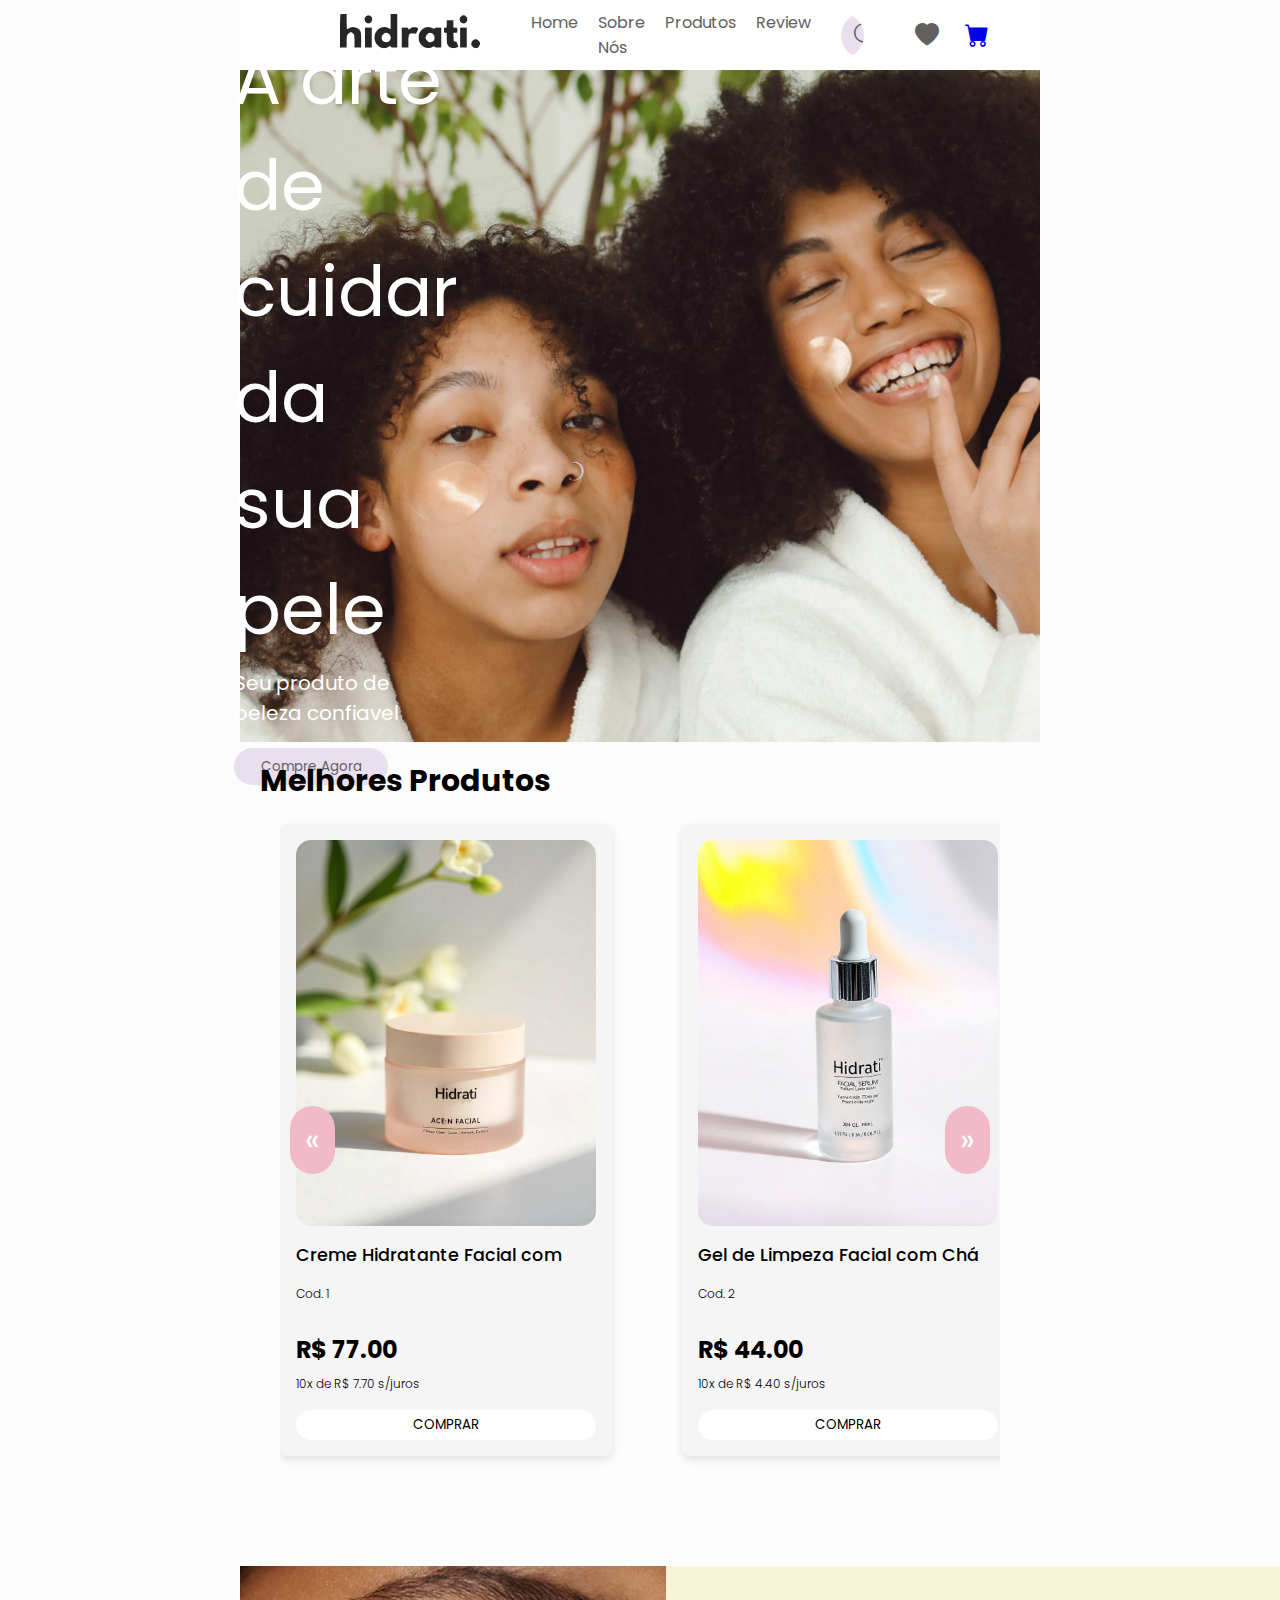
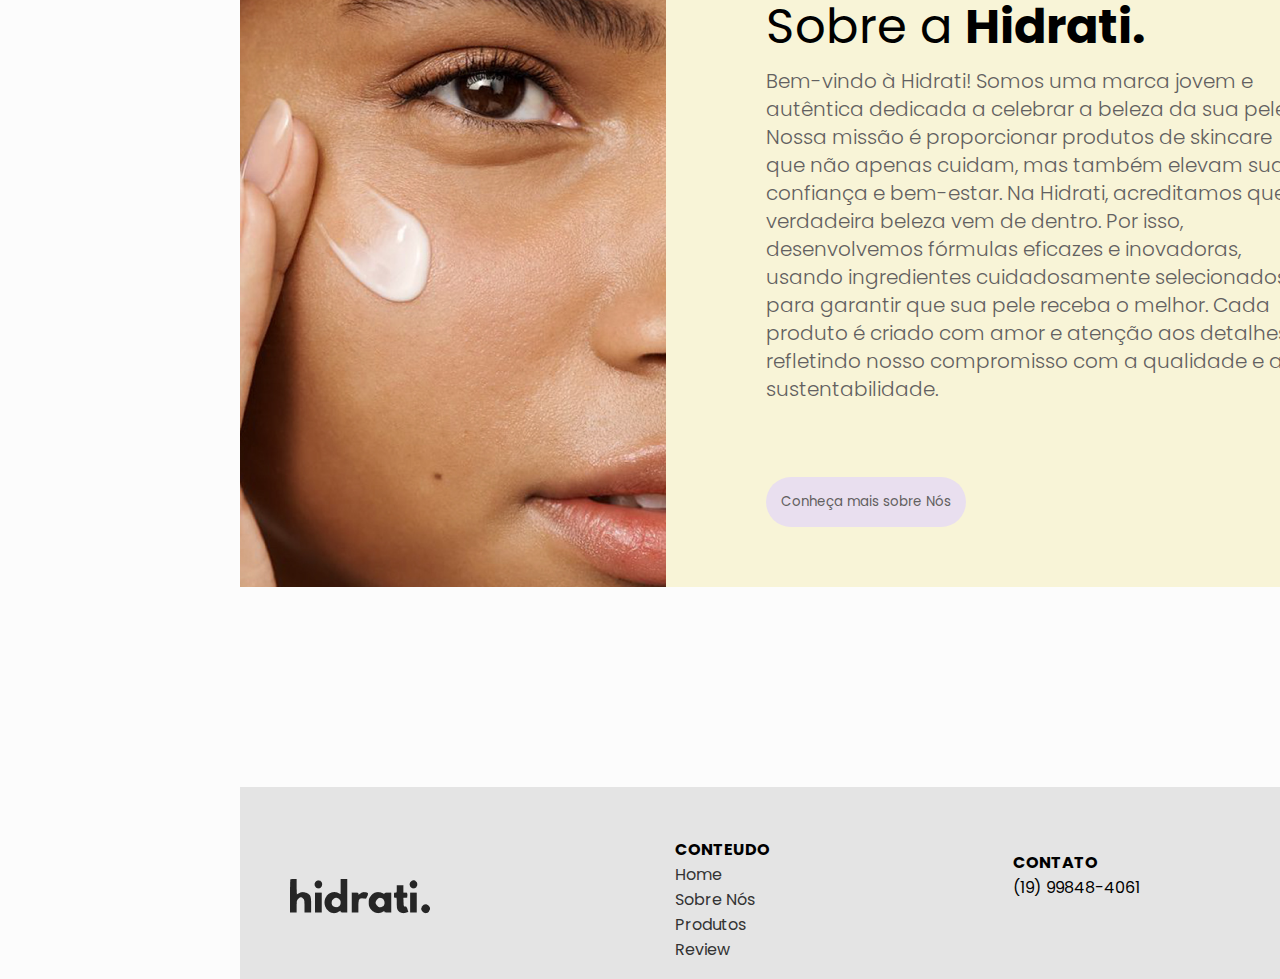
<file: Hidrati-JS/EcommerceVite-master/index.html>
<!DOCTYPE html>
<html lang="pt-br">
  <!-- Links -->
   <head>
    <title>Hidrati</title>
      <script type="module" src="./scripts/home.js" defer></script>
      <link rel="stylesheet" href="./styles/styles.css" />
      <meta charset="UTF-8"> 
      <meta name="viewport" content="width=device-width, initial-scale=1.0">
    
      <link rel="preconnect" href="https://fonts.googleapis.com">
      <link rel="preconnect" href="https://fonts.gstatic.com" crossorigin>
      <link href="https://fonts.googleapis.com/css2?family=Poppins:ital,wght@0,100;0,200;0,300;0,400;0,500;0,600;0,700;0,800;0,900;1,100;1,200;1,300;1,400;1,500;1,600;1,700;1,800;1,900&display=swap" rel="stylesheet">
      <link rel="stylesheet" href="https://cdn.jsdelivr.net/npm/bootstrap-icons@1.11.3/font/bootstrap-icons.min.css">
      
    <!-- Links -->
  </head>

  <body>
    <header>
        
      <div class="logo">
          <img src="./images/logo.png" alt="logo">
       </div>

      <div class="categorias">
          <ul>
              <li><a href="#home">Home</a></li>
              <li><a href="#sobre">Sobre Nós</a></li>
              <li><a href="./products.html">Produtos</a></li>
              <li><a href="#review">Review</a></li>
          </ul>
      </div>


      <nav>
          <i class="bi bi-search"></i>
          <input type="text" placeholder="Buscar..." >
      </nav>

      <div class="icons">
          <i class="bi bi-heart-fill" id="heart"></i>
          <a href="./checkout.html" target="_blank">
            <i class="bi bi-cart-fill" id="cart"></i>
          </a>
          
      </div>

</header>

<main>

  <section class="inicial" >
      <div class="div_texto_inicial">

      <p class="titulo_inicial">A arte de cuidar 
          da sua pele</p>

      <p class="subtitulo ">Seu produto de beleza confiavel</p>

      <div id="div_botao1">
          <a href="#compre"><button id="compre_agora">Compre Agora</button></a>

      </div>

  </section>

  <h1 id="novidades">Melhores Produtos</h1>

  <section>
    

    <section id="section-1" class="section-product-carrousel">
      <button class="prev">&laquo;</button>
      <div class="carrousel">

      </div>
      <button class="next">&raquo;</button>
    </section>

  </section>

  <section>
    <div class="sobre" id="sobre">

      <div class="imagem-sobre">
        <!-- <img id="imagem-sobre" src="images/image 1 (1).png" alt=""> -->
      </div>

                
      <div class="container-texto">

          <h2 id="sobre_hidrati">Sobre a <strong>Hidrati.</strong></h2> 

          <div id="div_sobre">
              <p id="sobre_nos">Bem-vindo à Hidrati! Somos uma marca jovem e autêntica dedicada a celebrar a beleza da sua pele. Nossa missão é proporcionar produtos de skincare que não apenas cuidam, mas também elevam sua confiança e bem-estar.
                  Na Hidrati, acreditamos que a verdadeira beleza vem de dentro. Por isso, desenvolvemos fórmulas eficazes e inovadoras, usando ingredientes cuidadosamente selecionados para garantir que sua pele receba o melhor. Cada produto é criado com amor e atenção aos detalhes, refletindo nosso compromisso com a qualidade e a sustentabilidade.</p>
          </div>

          <div>
            <a href="./sobreNos.html" target="_blank">
              <button>Conheça mais sobre Nós</button>
            </a>
            
          </div>

      </div>
      
     

  </div>
  </section>



      
</main>

<footer>
  <div class="footer">
        

    <div id="cate_footer">

    <div>
        <img src="./images/logo.png" alt="">
    </div>
        
    <div id="conteudo_links">
        <p id="conteudo">CONTEUDO</p>
        
        <ul>
            <li><a href="#home">Home</a></li>
            <li><a href="#sobre">Sobre Nós</a></li>
            <li><a href="#produtos">Produtos</a></li>
            <li><a href="#review">Review</a></li>
        </ul>
    </div>


    <div>
        <p id="contato">CONTATO</p>
        
        <p>(19) 99848-4061</p>
    </div>


    
    <div>
        <p id="siga">SIGA NOSSAS REDES</p>
    
        <i class="bi bi-linkedin"></i>
        <i class="bi bi-instagram"></i>
    </div>



    </div>



    <!-- <div class="icon_footer">
        <i class="bi bi-linkedin"></i>
        <i class="bi bi-instagram"></i>
    </div> -->

</div>

</footer>
      

  

      
    

     


     

      
    

      
  </body>
</html>
</file>
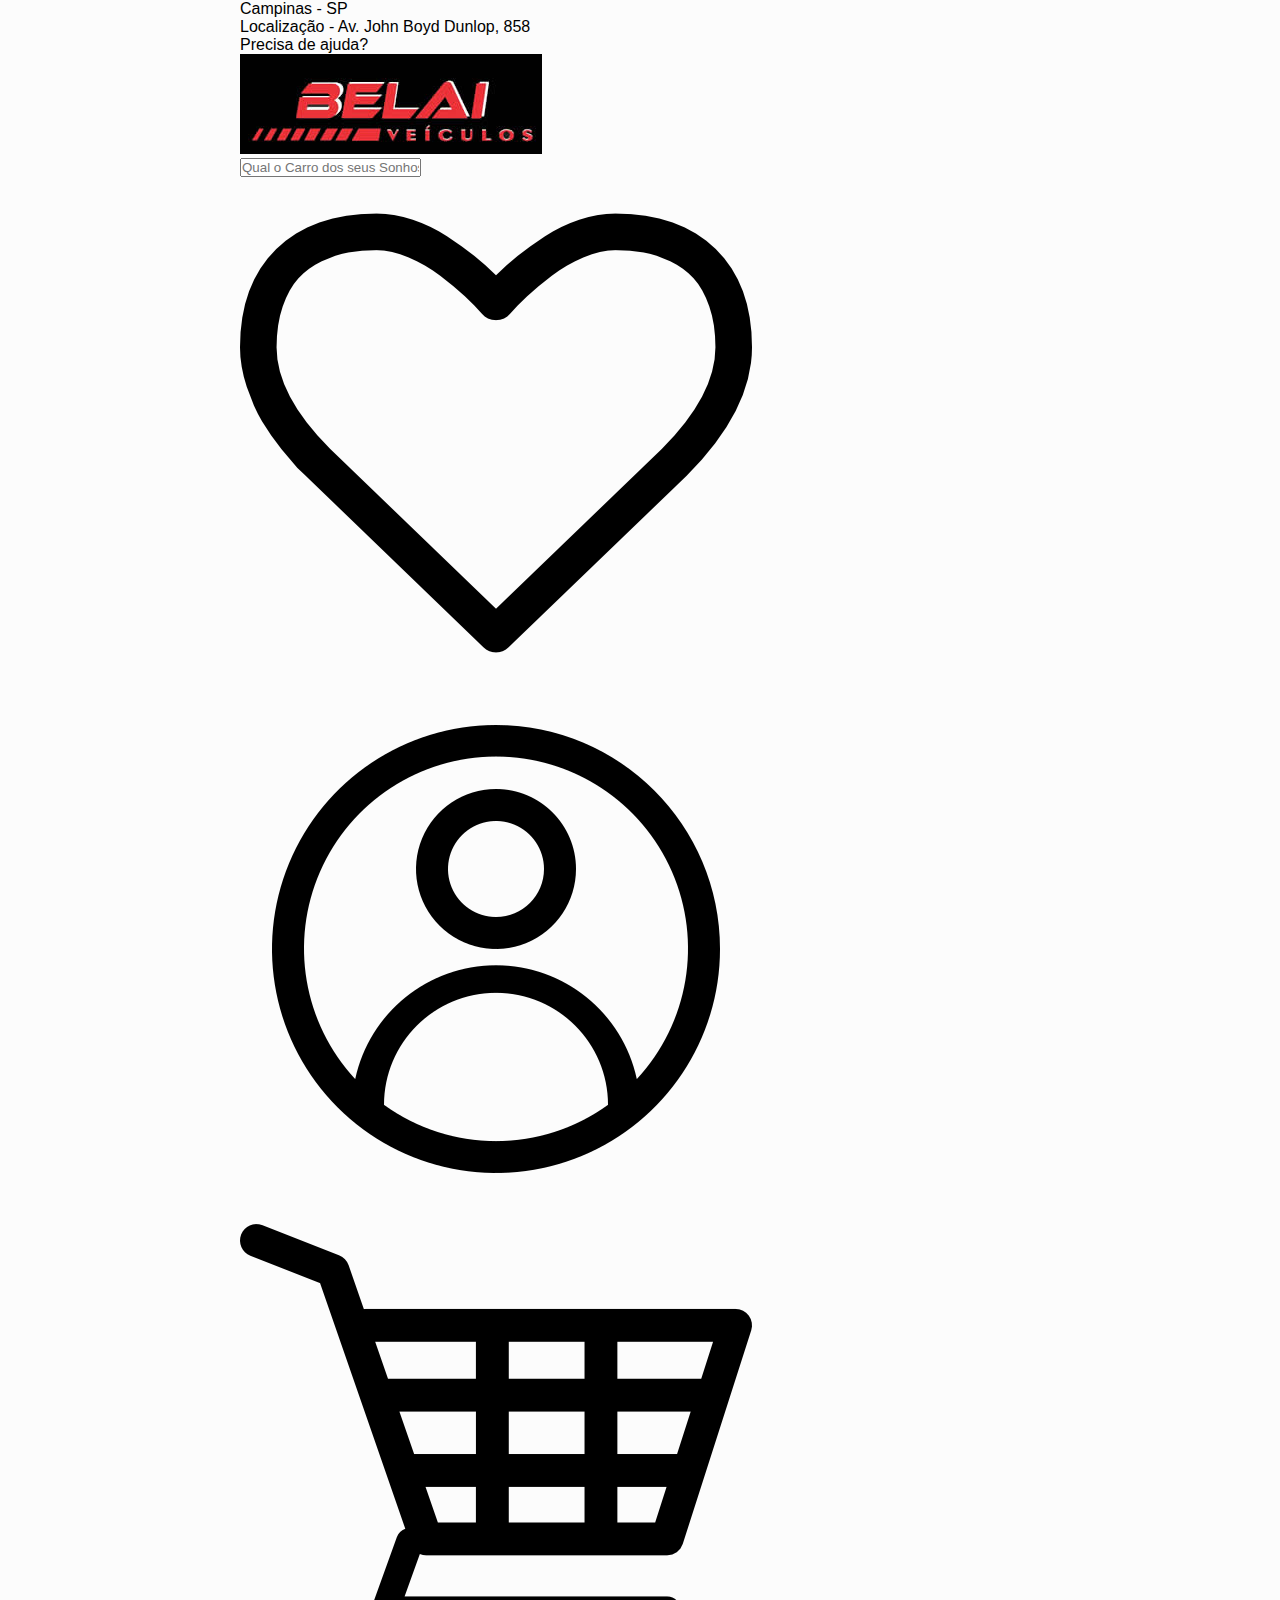
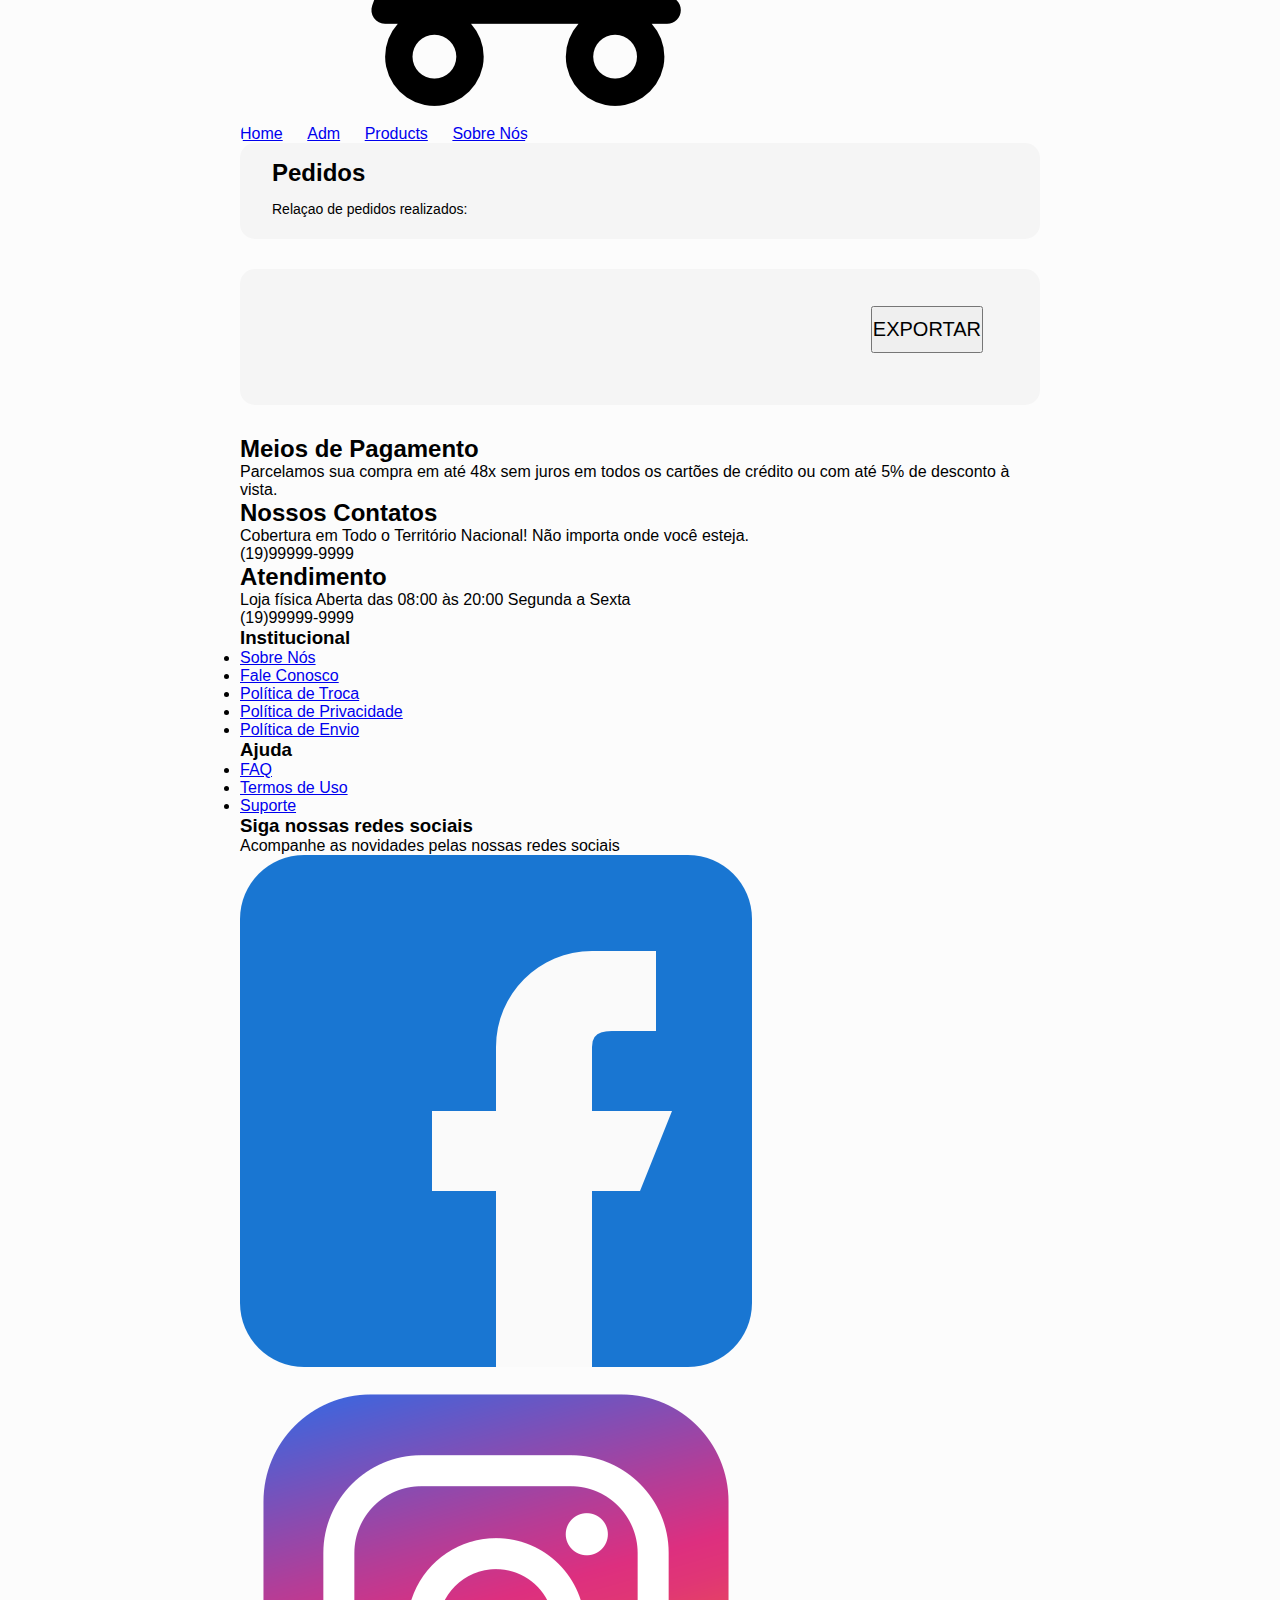
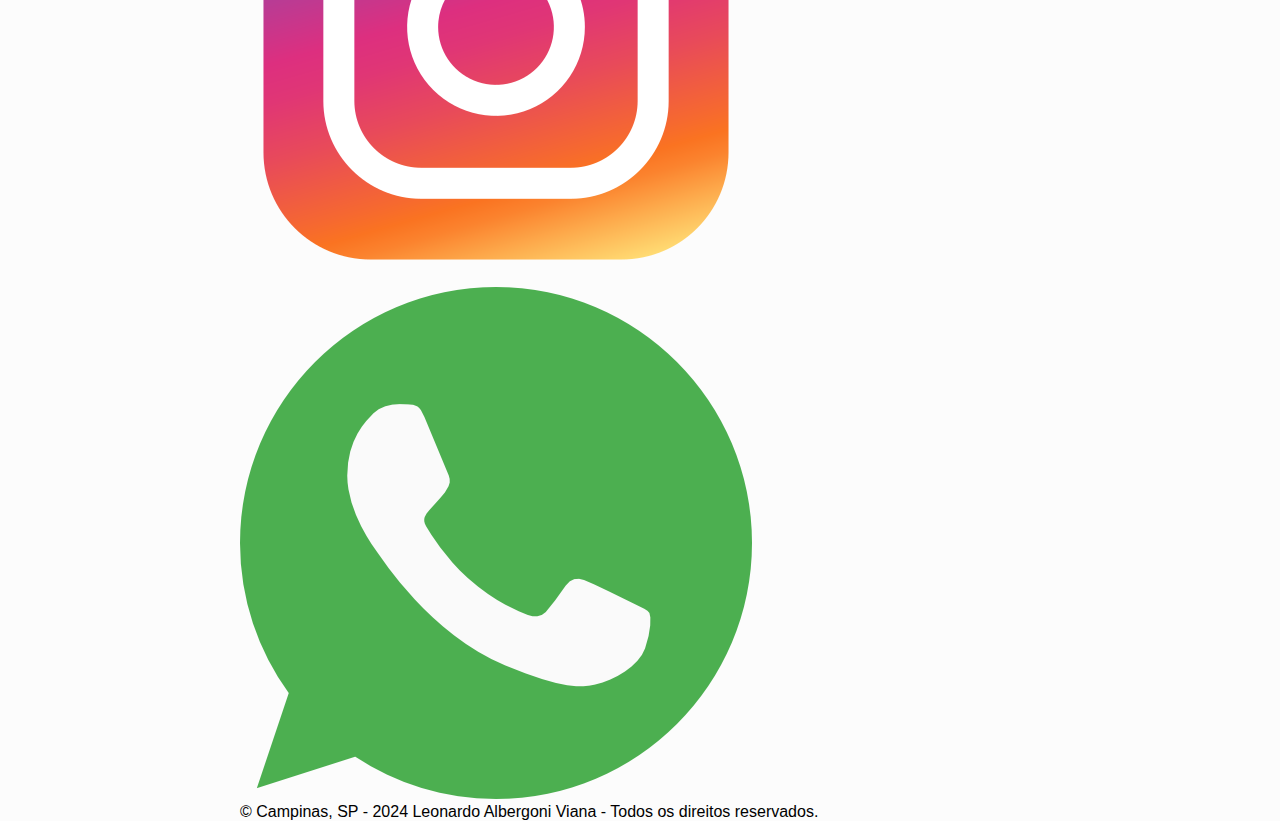
<file: Hidrati-JS/EcommerceVite-master/adm.html>
<!DOCTYPE html>
<html lang="pt-br">  
  <!-- Links -->
  <title>Hidrati</title>
    <script type="module" src="./scripts/home.js" defer></script>
    <link rel="stylesheet" href="./styles/styles.css" />
    <meta charset="UTF-8"> 
    <meta name="viewport" content="width=device-width, initial-scale=1.0">
    
  <!-- Links -->

  <div class="HeaderInfos">
    <p>Campinas - SP</p>
    <p>Localização - Av. John Boyd Dunlop, 858</p>
    <p>Precisa de ajuda?</p>
  </div>

  <div class="HeaderPesquisa">
    <a href="index.html">
      <img src="./images/logoBLV.jpg" class="Logo"/>
    </a>

    <div class="BarraDePesquisa">
      <input type="text" name="search" id="search" placeholder="Qual o Carro dos seus Sonhos?" />
    </div>

    <div class="IconesPesquisa">
      <img src="./images/coracaoLogo.png" alt="Coração" />
      <img src="./images/perfil-de-usuario.png" alt="Perfil" />
      <a href="checkout.html">
        <img src="./images/carrinho.png" alt="Carrinho" />
      </a>
    </div>
  </div>

  <nav>
    <a href="index.html">Home</a>
    <a href="adm.html">Adm</a>
    <a href="products.html">Products</a>
    <a href="sobreNos.html">Sobre Nós</a>
  </nav>

  <!-- Componente Lista de Pedidos Realizados -->
  <main class="product main-content container">
    <div class="product text-container">
      <h2 class="main-text">Pedidos</h2>
      <p>Relaçao de pedidos realizados:</p>
    </div>

    <section class="product text-container">
      <div id="orders">
        <div class="grid_col_1" id="order-list">
        </div>
        <div class="grid_col_2">
            <button class="button checkout_btn" id="export-button">EXPORTAR</button>
        </div>
      </div>
    </section>

    <footer>
      <div class="Infos">
        <div class="InfoBox">     
          <h2>Meios de Pagamento</h2>
          <p>Parcelamos sua compra em até 48x sem juros em todos os cartões de crédito ou com até 5% de desconto à vista.</p>
        </div>
        <div class="InfoBox">
          <h2>Nossos Contatos</h2>
          <p>Cobertura em Todo o Território Nacional! Não importa onde você esteja.</p>
          <p>(19)99999-9999</p>
        </div>
        <div class="InfoBox">
          <h2>Atendimento</h2>
          <p>Loja física Aberta das 08:00 às 20:00 Segunda a Sexta</p>
          <p>(19)99999-9999</p>
        </div>
      </div>
  
      <div class="Footer">
        <div class="FooterSection">
            <h3>Institucional</h3>
            <ul>
              <li><a href="sobreNos.html">Sobre Nós</a></li>
              <li><a href="sobreNos.html">Fale Conosco</a></li>
              <li><a href="sobreNos.html">Política de Troca</a></li>
              <li><a href="sobreNos.html">Política de Privacidade</a></li>
              <li><a href="sobreNos.html">Política de Envio</a></li>
            </ul>
        </div>
  
        <div class="FooterSection">
            <h3>Ajuda</h3>
            <ul>
              <li><a href="sobreNos.html">FAQ</a></li>
              <li><a href="sobreNos.html">Termos de Uso</a></li>
              <li><a href="sobreNos.html">Suporte</a></li>
            </ul>
        </div>
  
        <div class="FooterSection social">
            <h3>Siga nossas redes sociais</h3>
            <p>Acompanhe as novidades pelas nossas redes sociais</p>
            <div class="social-icons">
                <img src="images/facebook.png" alt="Facebook">
                <img src="images/instagram.png" alt="Instagram">
                <img src="images/whatsapp.png" alt="TikTok">
            </div>
        </div>
    </div>
  
      <div class="DireitosReservados">
        <p>© Campinas, SP - 2024 Leonardo Albergoni Viana - Todos os direitos reservados.</p>
      </div>
    </footer>
  </main>
</html>
</file>
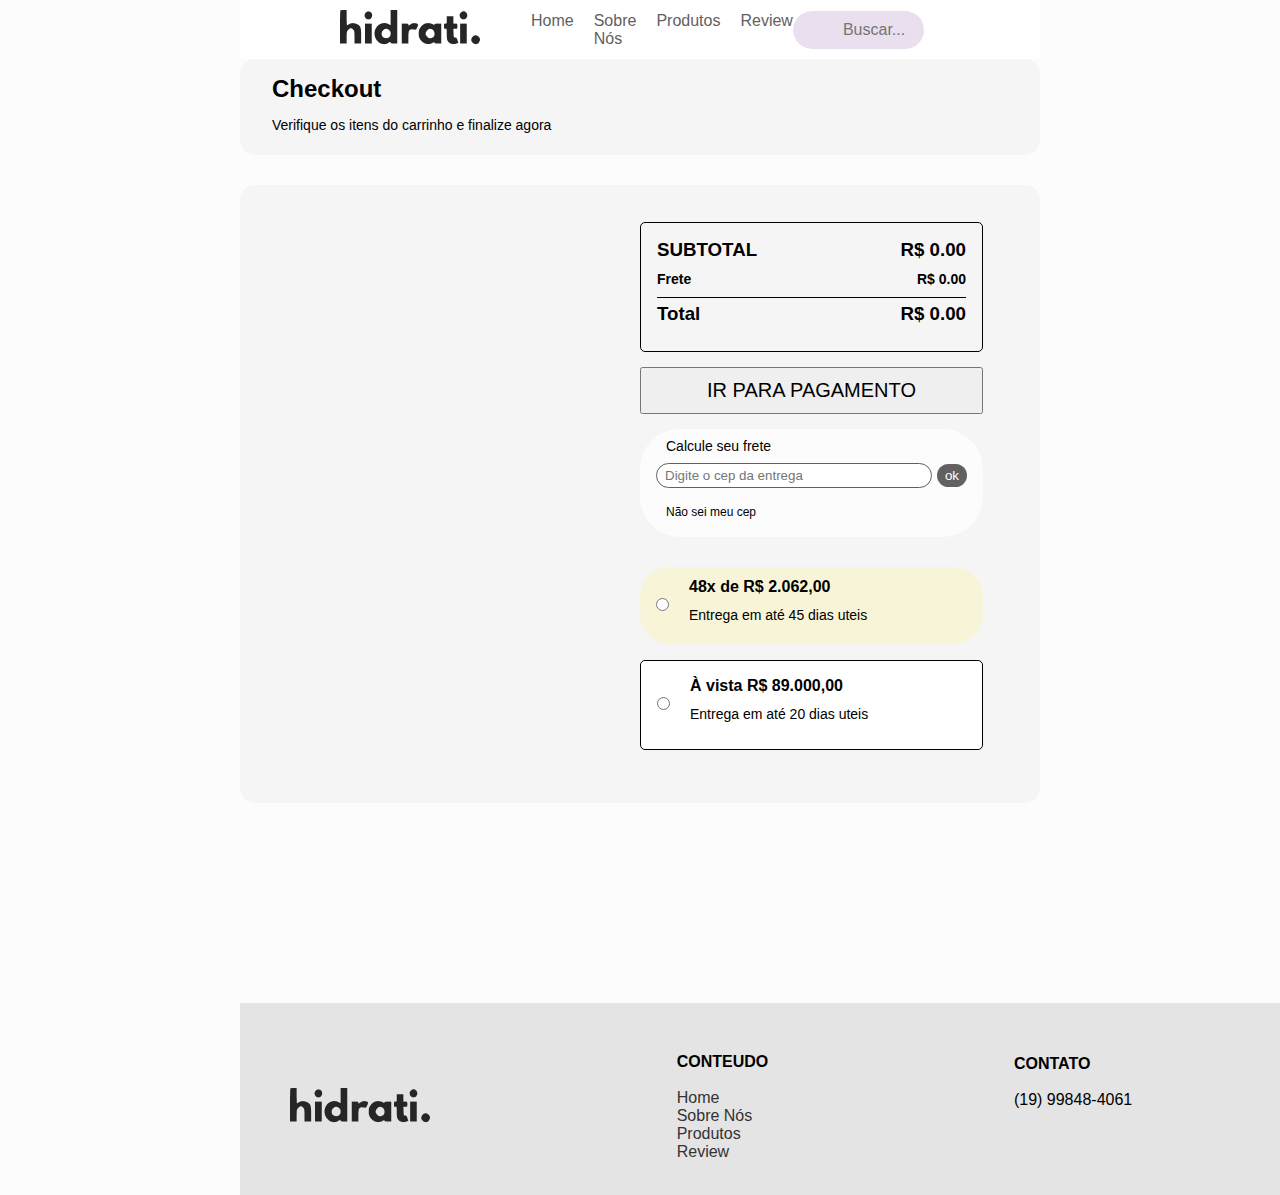
<file: Hidrati-JS/EcommerceVite-master/checkout.html>
<!DOCTYPE html>
<html lang="pt-br">
  <head>
    <meta charset="UTF-8" />
    <meta name="viewport" content="width=device-width, initial-scale=1.0" />
    <title>Hidrati</title>
    <link rel="stylesheet" href="./styles/styles.css" />
    <script type="module" src="./scripts/checkout.js" defer></script>
    
  </head>

  <body>
    <header>
        
      <div class="logo">
          <img src="./images/logo.png" alt="logo">
       </div>

      <div class="categorias">
          <ul>
              <li><a href="#home">Home</a></li>
              <li><a href="#sobre">Sobre Nós</a></li>
              <li><a href="#produtos">Produtos</a></li>
              <li><a href="#review">Review</a></li>
          </ul>
      </div>


      <nav>
          <i class="bi bi-search"></i>
          <input type="text" placeholder="Buscar..." >
      </nav>

      <div class="icons">
          <i class="bi bi-heart-fill" id="heart"></i>
          <i class="bi bi-cart-fill" id="cart"></i>
      </div>

</header>

    <main class="product main-content container">
        <div class="product text-container">
            <h2 class="main-text">Checkout</h2>
            <p>Verifique os itens do carrinho e finalize agora</p>
        </div>
      
      <section class="product text-container">
        <div id="checkout">
          <div class="grid_col_1"></div>

          <div class="grid_col_2">

            <div class="total_container container-flex column">
                <div class="total container-flex">
                    <h3>SUBTOTAL</h3>
                    <H3>R$ 0.00</H3>
                </div>
                <div class="total container-flex">
                    <h3>Frete</h3>
                    <H3>R$ 0.00</H3>
                </div>
                <div class="total container-flex">
                    <h3>Total</h3>
                    <H3>R$ 0.00</H3>
                </div>
                
            </div>
            <a href="./payment.html">
              <button class="button checkout_btn">IR PARA PAGAMENTO</button>
            </a>
           

            <div class="freight_container">
              <form action="">
                <label for="">Calcule seu frete</label>

                <div class="container-flex">
                  <input type="text" name="" id="" placeholder="Digite o cep da entrega">
                  <button class="button">ok</button>
                </div>
               
                 <p><a href="https://buscacepinter.correios.com.br/app/endereco/index.php">Não sei meu cep</a></p> 
               
              </form>
            </div>

            <div class="freight_pricing container-flex">
              <div class="radio">
                <input type="radio" name="" id="">
              </div>
              <div class="pricing">
                <h3>48x de R$ 2.062,00</h3>
                <p>Entrega em até 45 dias uteis</p>
              </div>
            </div>

            <div class="freight_pricing container-flex">
              <div class="radio">
                <input type="radio" name="" id="">
              </div>
              <div class="pricing">
                <h3>À vista R$ 89.000,00</h3>
                <p>Entrega em até 20 dias uteis</p>
              </div>
            </div>
            </div>
          </div>
        </div>
      </section>
    </main>

    <footer>
      <div class="footer">
            
    
        <div id="cate_footer">
    
        <div>
            <img src="./images/logo.png" alt="">
        </div>
            
        <div id="conteudo_links">
            <p id="conteudo">CONTEUDO</p>
            <br>
            <ul>
                <li><a href="#home">Home</a></li>
                <li><a href="#sobre">Sobre Nós</a></li>
                <li><a href="#produtos">Produtos</a></li>
                <li><a href="#review">Review</a></li>
            </ul>
        </div>
    
    
        <div>
            <p id="contato">CONTATO</p>
            <br>
            <p>(19) 99848-4061</p>
        </div>
    
    
        
        <div>
            <p id="siga">SIGA NOSSAS REDES</p>
            <br>
            <i class="bi bi-linkedin"></i>
            <i class="bi bi-instagram"></i>
        </div>
    
    
    
        </div>
    
    
    
        <!-- <div class="icon_footer">
            <i class="bi bi-linkedin"></i>
            <i class="bi bi-instagram"></i>
        </div> -->
    
    </div>
    
    </footer>
  </body>
</html>
</file>
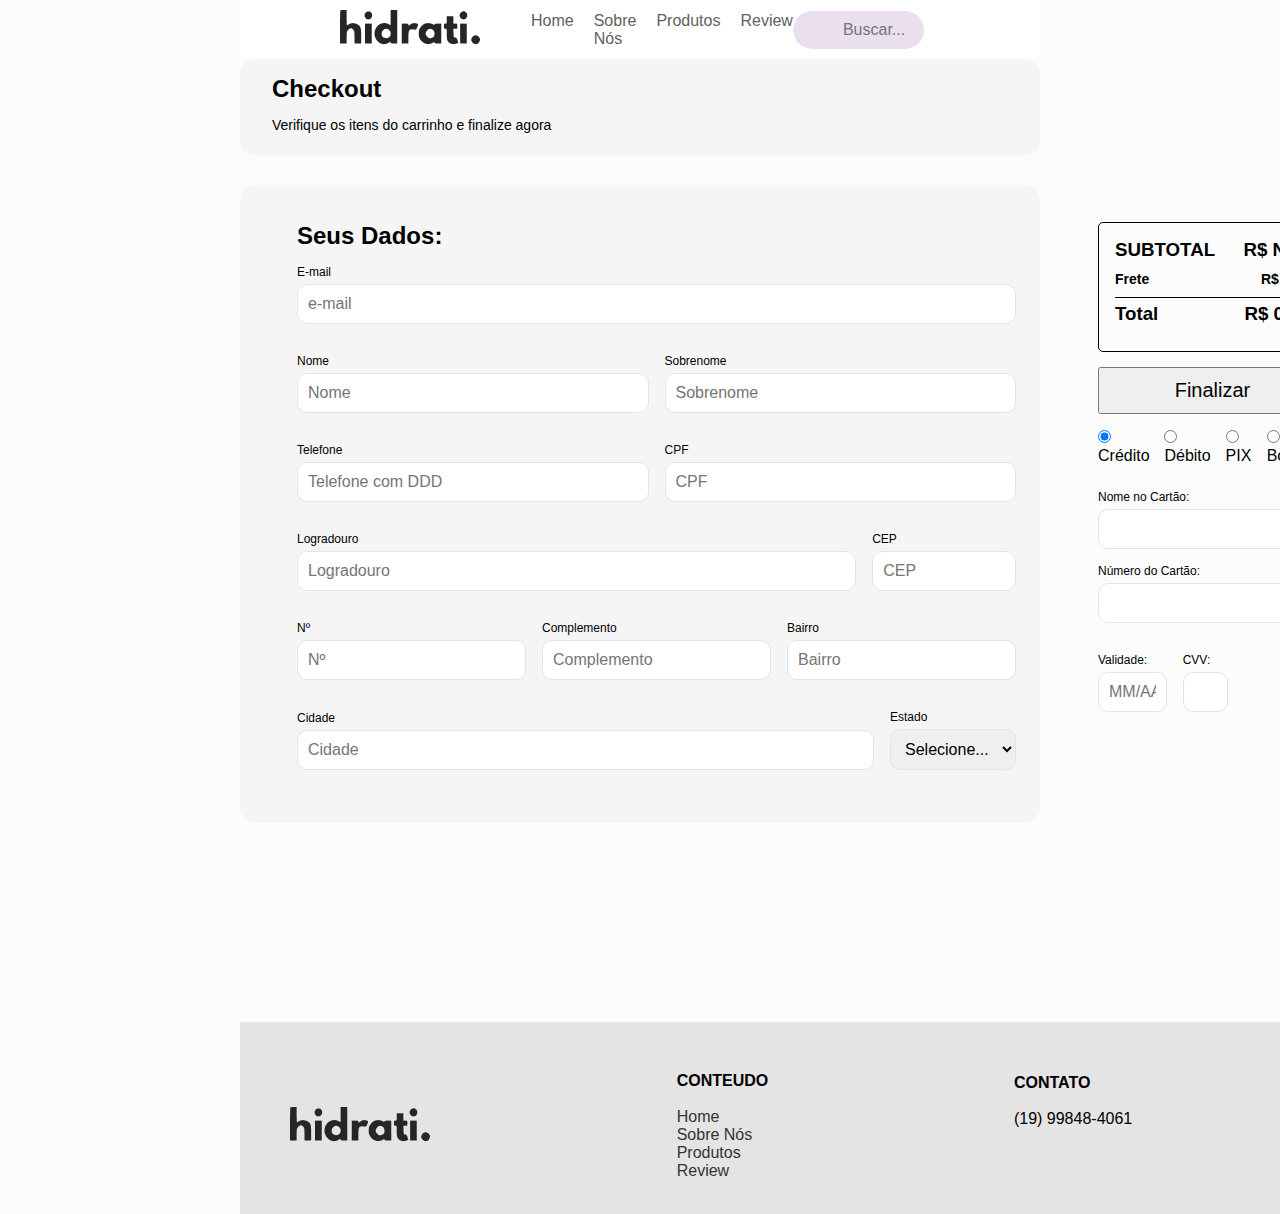
<file: Hidrati-JS/EcommerceVite-master/payment.html>
<!DOCTYPE html>
<html lang="pt-br">

<head>
  <meta charset="UTF-8" />
  <meta name="viewport" content="width=device-width, initial-scale=1.0" />
  <title>Hidrati</title>
  <link rel="stylesheet" href="./styles/styles.css" />
  <script src="./scripts/payment.js" type="module" defer></script>
  
</head>

<body>
  <header>
        
    <div class="logo">
        <img src="./images/logo.png" alt="logo">
     </div>

    <div class="categorias">
        <ul>
            <li><a href="#home">Home</a></li>
            <li><a href="#sobre">Sobre Nós</a></li>
            <li><a href="#produtos">Produtos</a></li>
            <li><a href="#review">Review</a></li>
        </ul>
    </div>


    <nav>
        <i class="bi bi-search"></i>
        <input type="text" placeholder="Buscar..." >
    </nav>

    <div class="icons">
        <i class="bi bi-heart-fill" id="heart"></i>
        <i class="bi bi-cart-fill" id="cart"></i>
    </div>

</header>

  <main class="product main-content container">
    <div class="product text-container">
      <h2 class="main-text">Checkout</h2>
      <p>Verifique os itens do carrinho e finalize agora</p>
    </div>

    <section class="product text-container">
      <div id="billing">
        <div class="grid_col_1">
          <form action="">
            <h2>Seus Dados:</h2>
            <div class="form-fields">
              <Div class="form-field">
                <label for="e-mail">E-mail</label>
                <input type="e-mail" name="e-mail" id="e-mail" placeholder="e-mail">
              </Div>
              <div class="form-group container-flex">
                <Div class="form-field">
                  <label for="name">Nome</label>
                  <input type="text" name="name" id="name" placeholder="Nome">
                </Div>
                <Div class="form-field">
                  <label for="Sobrenome">Sobrenome</label>
                  <input type="text" name="surname" id="surname" placeholder="Sobrenome">
                </Div>
              </div>

              <div class="form-group container-flex">
                <Div class="form-field">
                  <label for="phone">Telefone</label>
                  <input type="text" name="phone" id="phone" placeholder="Telefone com DDD">
                </Div>
                <Div class="form-field">
                  <label for="CPF">CPF</label>
                  <input type="text" name="CPF" id="CPF" placeholder="CPF">
                </Div>
              </div>
              <div class="form-group container-flex">
                <Div class="form-field">
                  <label for="address">Logradouro</label>
                  <input type="text" name="address" id="address" placeholder="Logradouro">
                </Div>
                <Div class="form-field cep">
                  <label for="zip">CEP</label>
                  <input type="text" name="zip" id="zip" placeholder="CEP">
                </Div>
              </div>


              <div class="form-group container-flex">
                <Div class="form-field">
                  <label for="address">Nº</label>
                  <input type="text" name="number" id="number" placeholder="Nº">
                </Div>
                <Div class="form-field">
                  <label for="address_2">Complemento</label>
                  <input type="address_2" name="address_2" id="address_2" placeholder="Complemento">
                </Div>
                <Div class="form-field">
                  <label for="neighborhood">Bairro</label>
                  <input type="text" name="neighborhood" id="neighborhood" placeholder="Bairro">
                </div>
              </div>

              <div class="form-group container-flex">

                <div class="form-field">
                  <label for="city">Cidade</label>
                  <input type="text" name="city" id="city" placeholder="Cidade">
                </div>
                <div class="form-field uf">
                  <label for="state">Estado</label>
                  <select id="estado" name="UF">
                    <option value="" selected>Selecione...</option>
                    <option value="AC">AC</option>
                    <option value="AL">AL</option>
                    <option value="AP">AP</option>
                    <option value="AM">AM</option>
                    <option value="BA">BA</option>
                    <option value="CE">CE</option>
                    <option value="DF">DF</option>
                    <option value="ES">ES</option>
                    <option value="GO">GO</option>
                    <option value="MA">MA</option>
                    <option value="MT">MT</option>
                    <option value="MS">MS</option>
                    <option value="MG">MG</option>
                    <option value="PA">PA</option>
                    <option value="PB">PB</option>
                    <option value="PR">PR</option>
                    <option value="PE">PE</option>
                    <option value="PI">PI</option>
                    <option value="RJ">RJ</option>
                    <option value="RN">RN</option>
                    <option value="RS">RS</option>
                    <option value="RO">RO</option>
                    <option value="RR">RR</option>
                    <option value="SC">SC</option>
                    <option value="SP">SP</option>
                    <option value="SE">SE</option>
                    <option value="TO">TO</option>
                  </select>
                </div>
              </div>
            </div>
          </form>
        </div>

        <div class="grid_col_2">

          <div class="total_container container-flex column">
            <div class="total container-flex">
              <h3>SUBTOTAL</h3>
              <H3>R$ 0.00</H3>
            </div>
            <div class="total container-flex">
              <h3>Frete</h3>
              <H3>R$ 0.00</H3>
            </div>
            <div class="total container-flex">
              <h3>Total</h3>
              <H3>R$ 0.00</H3>
            </div>

          </div>

          <button class="button checkout_btn">Finalizar</button>
          <form class="container-flex">
            <div class="pay-method">
              <input type="radio" name="pagamento" id="credito" checked><label for="credito">Crédito</label>
            </div>
            <div class="pay-method">
              <input type="radio" name="pagamento" id="debito"><label for="debito">Débito</label>
            </div>
            <div class="pay-method">
              <input type="radio" name="pagamento" id="pix"><label for="pix">PIX</label>
            </div>
            <div class="pay-method">
              <input type="radio" name="pagamento" id="bol"><label for="bol">Boleto</label>
            </div>
          </form>
          <form class="payment">
            <div class="form-field">
              <label for="nome_cartao">Nome no Cartão:</label>
              <input type="text" id="nome_cartao" name="nome_cartao" required>
            </div>

            <div class="form-field">
              <label for="numero_cartao">Número do Cartão:</label>
              <input type="text" id="numero_cartao" name="numero_cartao" maxlength="16" required>
            </div>

            <div class="card-info">
              <div class="form-field val">
                <label for="validade_cartao">Validade:</label>
                <input type="text" id="validade_cartao" name="validade_cartao" placeholder="MM/AA" maxlength="5"
                  required>
              </div>

              <div class="form-field cvv">
                <label for="cvv">CVV:</label>
                <input type="text" id="cvv" name="cvv" maxlength="3" required>
              </div>
            </div>
          </form>
        </div>
      </div>
    </section>
  </main>

  <footer>
    <div class="footer">
          
  
      <div id="cate_footer">
  
      <div>
          <img src="./images/logo.png" alt="">
      </div>
          
      <div id="conteudo_links">
          <p id="conteudo">CONTEUDO</p>
          <br>
          <ul>
              <li><a href="#home">Home</a></li>
              <li><a href="#sobre">Sobre Nós</a></li>
              <li><a href="#produtos">Produtos</a></li>
              <li><a href="#review">Review</a></li>
          </ul>
      </div>
  
  
      <div>
          <p id="contato">CONTATO</p>
          <br>
          <p>(19) 99848-4061</p>
      </div>
  
  
      
      <div>
          <p id="siga">SIGA NOSSAS REDES</p>
          <br>
          <i class="bi bi-linkedin"></i>
          <i class="bi bi-instagram"></i>
      </div>
  
  
  
      </div>
  
  
  
      <!-- <div class="icon_footer">
          <i class="bi bi-linkedin"></i>
          <i class="bi bi-instagram"></i>
      </div> -->
  
  </div>
  
  </footer>
        
</body>
</html>
</file>
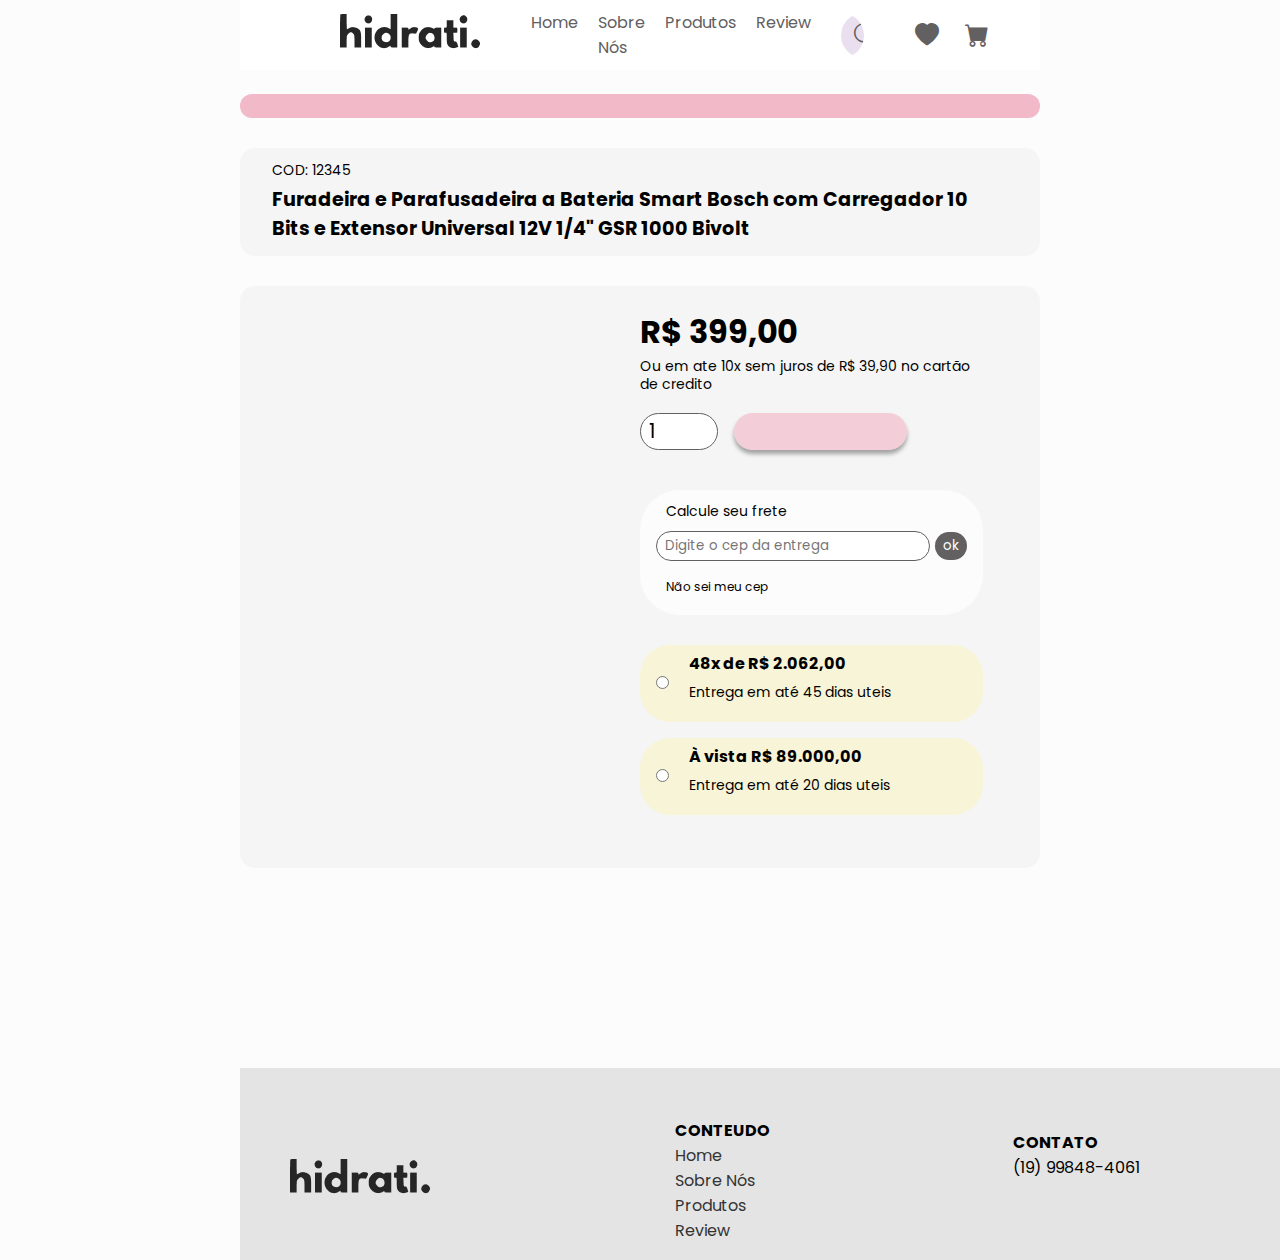
<file: Hidrati-JS/EcommerceVite-master/product.html>
<!DOCTYPE html>
<html lang="pt-br">
  <head>
    <title>Hidrati</title>
    <meta charset="UTF-8" />
    <meta name="viewport" content="width=device-width, initial-scale=1.0" />
    <link rel="stylesheet" href="./styles/styles.css" />
    <script type="module" src="./scripts/product.js" defer></script>
    <link rel="stylesheet" href="https://cdn.jsdelivr.net/npm/bootstrap-icons@1.11.3/font/bootstrap-icons.min.css">
    <link href="https://fonts.googleapis.com/css2?family=Poppins:ital,wght@0,100;0,200;0,300;0,400;0,500;0,600;0,700;0,800;0,900;1,100;1,200;1,300;1,400;1,500;1,600;1,700;1,800;1,900&display=swap" rel="stylesheet">
  
  </head>

  <body>
    <header>
        
      <div class="logo">
          <img src="./images/logo.png" alt="logo">
       </div>

      <div class="categorias">
          <ul>
              <li><a href="#home">Home</a></li>
              <li><a href="#sobre">Sobre Nós</a></li>
              <li><a href="#produtos">Produtos</a></li>
              <li><a href="#review">Review</a></li>
          </ul>
      </div>


      <nav>
          <i class="bi bi-search"></i>
          <input type="text" placeholder="Buscar..." >
      </nav>

      <div class="icons">
          <i class="bi bi-heart-fill" id="heart"></i>
          <i class="bi bi-cart-fill" id="cart"></i>
      </div>

</header>

    <main class="product main-content container">
      <h2 class="product text-container page-title-small" id="product-category"></h2>
      <div class="product text-container" id="product-title">
        <h4>COD: 12345</h4>
        <h3 class="product main-text">Furadeira e Parafusadeira a Bateria Smart Bosch com Carregador 10 Bits e Extensor Universal 12V 1/4" GSR 1000 Bivolt</h3>
      </div>
      <section class="product text-container">
        <div id="product_page">
          <div class="grid_col_1">
          </div>

          <div class="grid_col_2">
            <div class="product_price_container">
              <h2>R$ 399,00</h2>
              <h5>Ou em ate 10x sem juros de R$ 39,90 no cartão de credito</h5>
              <div class="quantity">
                <input type="number" name="quantity" id="quantity" value="1">
                <button class="shop_btn"></button>
              </div>
            </div>

            <div class="freight_container">
              <form action="">
                <label for="">Calcule seu frete</label>

                <div class="container-flex">
                  <input type="text" name="" id="" placeholder="Digite o cep da entrega">
                  <button class="freight_ok">ok</button>
                </div>
               
                 <p><a href="https://buscacepinter.correios.com.br/app/endereco/index.php">Não sei meu cep</a></p> 
               
              </form>
            </div>

            <div class="freight_pricing container-flex">
              <div class="radio">
                <input type="radio" name="" id="">
              </div>
              <div class="pricing">
                <h3>48x de R$ 2.062,00</h3>
                <p>Entrega em até 45 dias uteis</p>
              </div>
            </div>

            <div class="freight_pricing container-flex">
              <div class="radio">
                <input type="radio" name="" id="">
              </div>
              <div class="pricing">
                <h3>À vista R$ 89.000,00</h3>
                <p>Entrega em até 20 dias uteis</p>
              </div>
            </div>
          </div>

        </div>
        
      </section>

    </main>

    <footer>
      <div class="footer">
            
    
        <div id="cate_footer">
    
        <div>
            <img src="./images/logo.png" alt="">
        </div>
            
        <div id="conteudo_links">
            <p id="conteudo">CONTEUDO</p>
            
            <ul>
                <li><a href="#home">Home</a></li>
                <li><a href="#sobre">Sobre Nós</a></li>
                <li><a href="#produtos">Produtos</a></li>
                <li><a href="#review">Review</a></li>
            </ul>
        </div>
    
    
        <div>
            <p id="contato">CONTATO</p>
            
            <p>(19) 99848-4061</p>
        </div>
    
    
        
        <div>
            <p id="siga">SIGA NOSSAS REDES</p>
           
            <i class="bi bi-linkedin"></i>
            <i class="bi bi-instagram"></i>
        </div>
    
    
    
        </div>
    
    </div>
    
    </footer>
  </body>
</html>
</file>
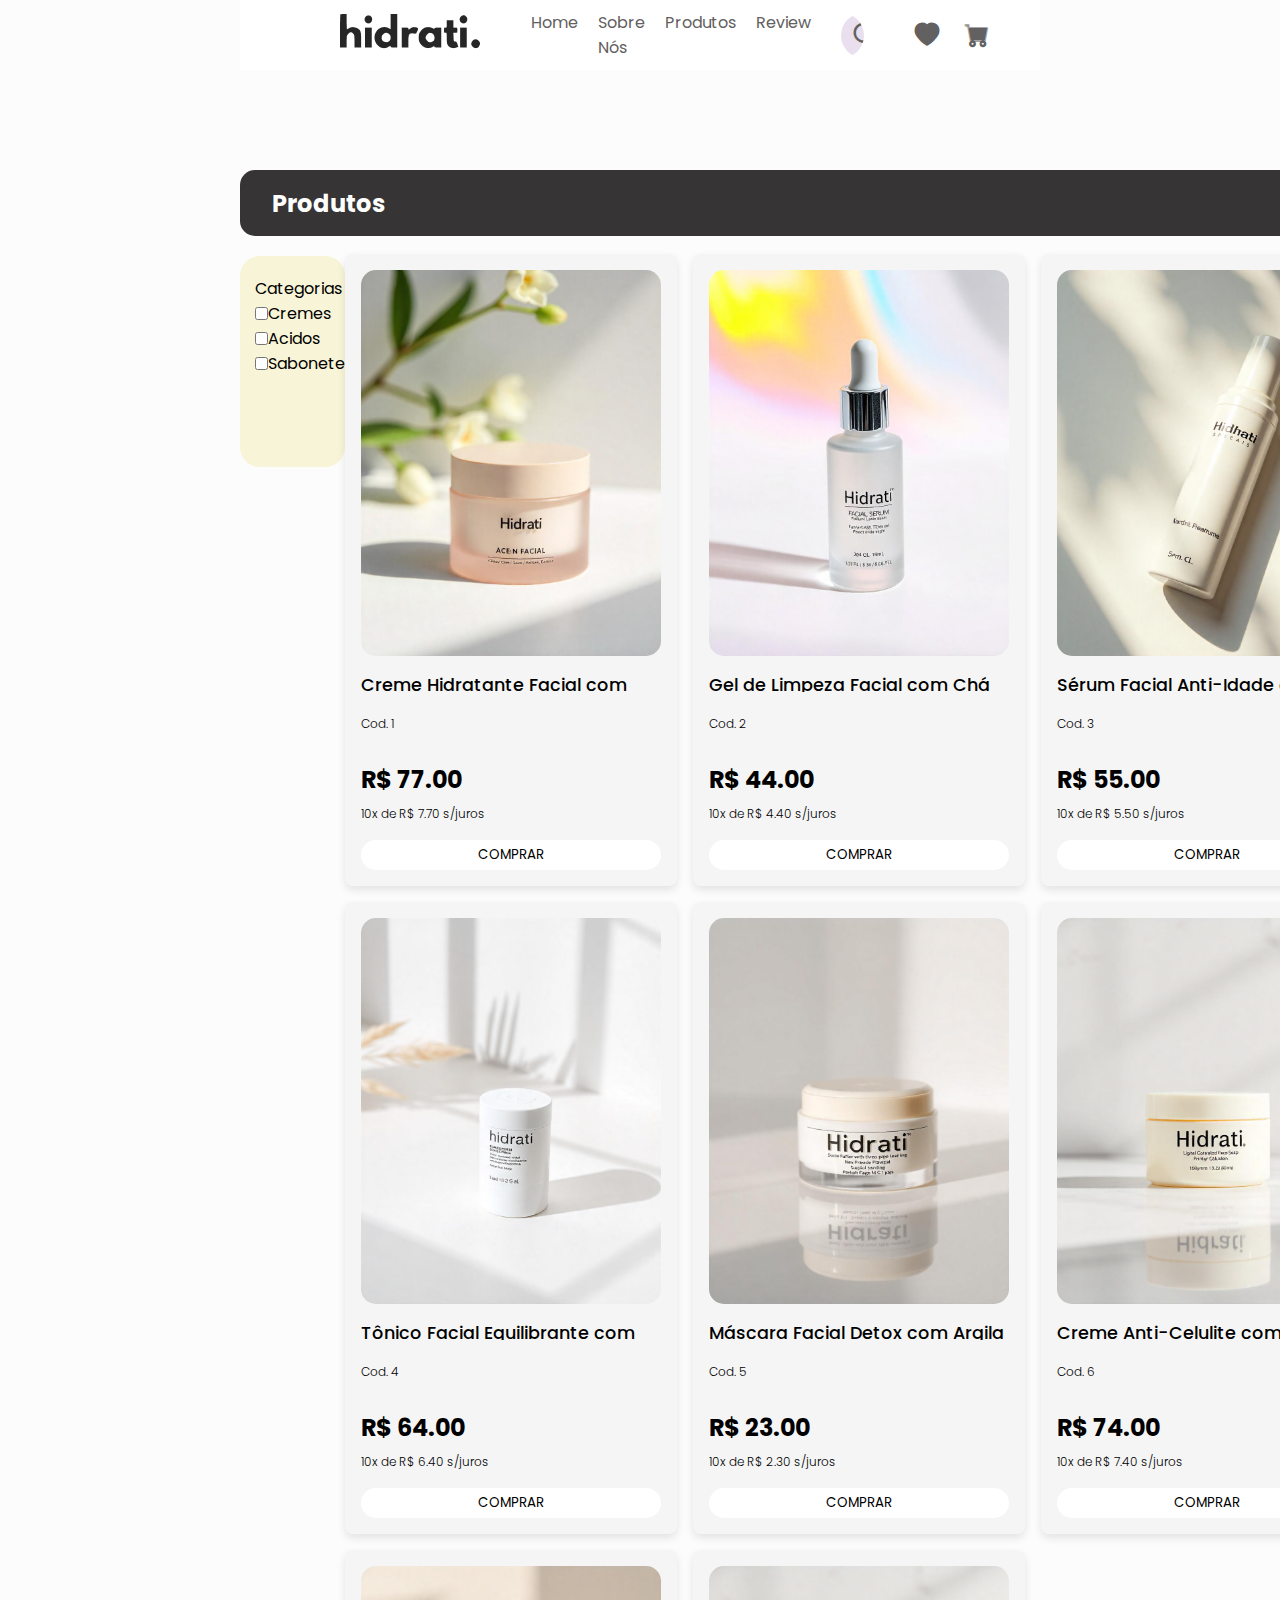
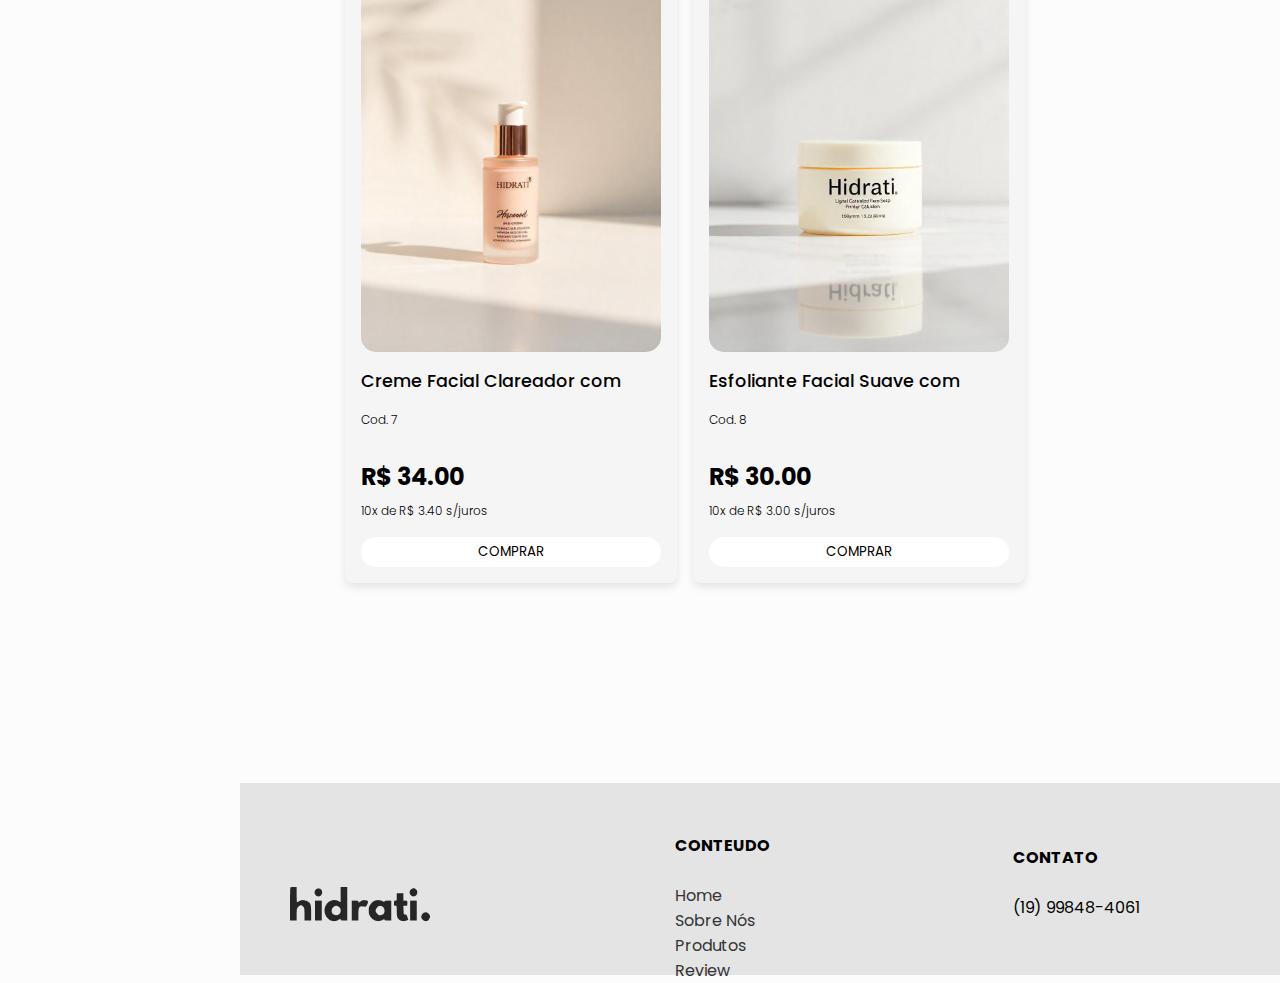
<file: Hidrati-JS/EcommerceVite-master/products.html>
<!DOCTYPE html>
<html lang="pt-br">  
  <!-- Links -->
  <title>Hidrati</title>
    <script type="module" src="./scripts/home.js" defer></script>
    <link rel="stylesheet" href="./styles/styles.css" />
    <meta charset="UTF-8"> 
    <meta name="viewport" content="width=device-width, initial-scale=1.0">
    <link rel="stylesheet" href="https://cdn.jsdelivr.net/npm/bootstrap-icons@1.11.3/font/bootstrap-icons.min.css">
    <link href="https://fonts.googleapis.com/css2?family=Poppins:ital,wght@0,100;0,200;0,300;0,400;0,500;0,600;0,700;0,800;0,900;1,100;1,200;1,300;1,400;1,500;1,600;1,700;1,800;1,900&display=swap" rel="stylesheet">
  
  <!-- Links -->

  <header>
        
    <div class="logo">
        <img src="./images/logo.png" alt="logo">
     </div>

    <div class="categorias">
        <ul>
            <li><a href="./index.html">Home</a></li>
            <li><a href="#sobre">Sobre Nós</a></li>
            <li><a href="./products.html">Produtos</a></li>
            <li><a href="#review">Review</a></li>
        </ul>
    </div>


    <nav>
        <i class="bi bi-search"></i>
        <input type="text" placeholder="Buscar..." >
    </nav>

    <div class="icons">
        <i class="bi bi-heart-fill" id="heart"></i>
        <i class="bi bi-cart-fill" id="cart" ></i>
    </div>

</header>

  <!-- <h1 id="novidades">Novidades</h1>

  <section id="section-1" class="section-product-carrousel">
    <button class="prev">&laquo;</button>
    <div class="carrousel">

    </div>
    <button class="next">&raquo;</button>
  </section> -->

  <div id="produtos">
    <h2>Produtos</h2>
  </div>

  <div id="squad">

    <div id="cate_produtos">
      <p>Categorias</p>
      <p> <input type="checkbox"> Cremes</p>
      <p> <input type="checkbox"> Acidos</p>
      <p> <input type="checkbox"> Sabonete</p>
    </div>


      <!-- Link para Javascrip - NAO EXCLUIR -->
<script type="module" src="./scripts/products.js" defer></script>
<!-- Link para Javascrip - NAO EXCLUIR -->

<link rel="stylesheet" href="styles/styles.css">

<!-- Componente Grid de Produtos -->
      <section class="section-product-grid">
        <!-- AREA RESERVADA PARA INSERCAO DOS CARDS DE PRODUTOS - NAO EXCLUIR -->
      </section> 

  </div>
 





 

  <footer>
    <div class="footer">
          
  
      <div id="cate_footer">
  
      <div>
          <img src="./images/logo.png" alt="">
      </div>
          
      <div id="conteudo_links">
          <p id="conteudo">CONTEUDO</p>
          <br>
          <ul>
              <li><a href="#home">Home</a></li>
              <li><a href="#sobre">Sobre Nós</a></li>
              <li><a href="#produtos">Produtos</a></li>
              <li><a href="#review">Review</a></li>
          </ul>
      </div>
  
  
      <div>
          <p id="contato">CONTATO</p>
          <br>
          <p>(19) 99848-4061</p>
      </div>
  
  
      
      <div>
          <p id="siga">SIGA NOSSAS REDES</p>
          <br>
          <i class="bi bi-linkedin"></i>
          <i class="bi bi-instagram"></i>
      </div>
  
  
  
      </div>
  
  
  
      <!-- <div class="icon_footer">
          <i class="bi bi-linkedin"></i>
          <i class="bi bi-instagram"></i>
      </div> -->
  
  </div>
  
  </footer>
</html>
</file>
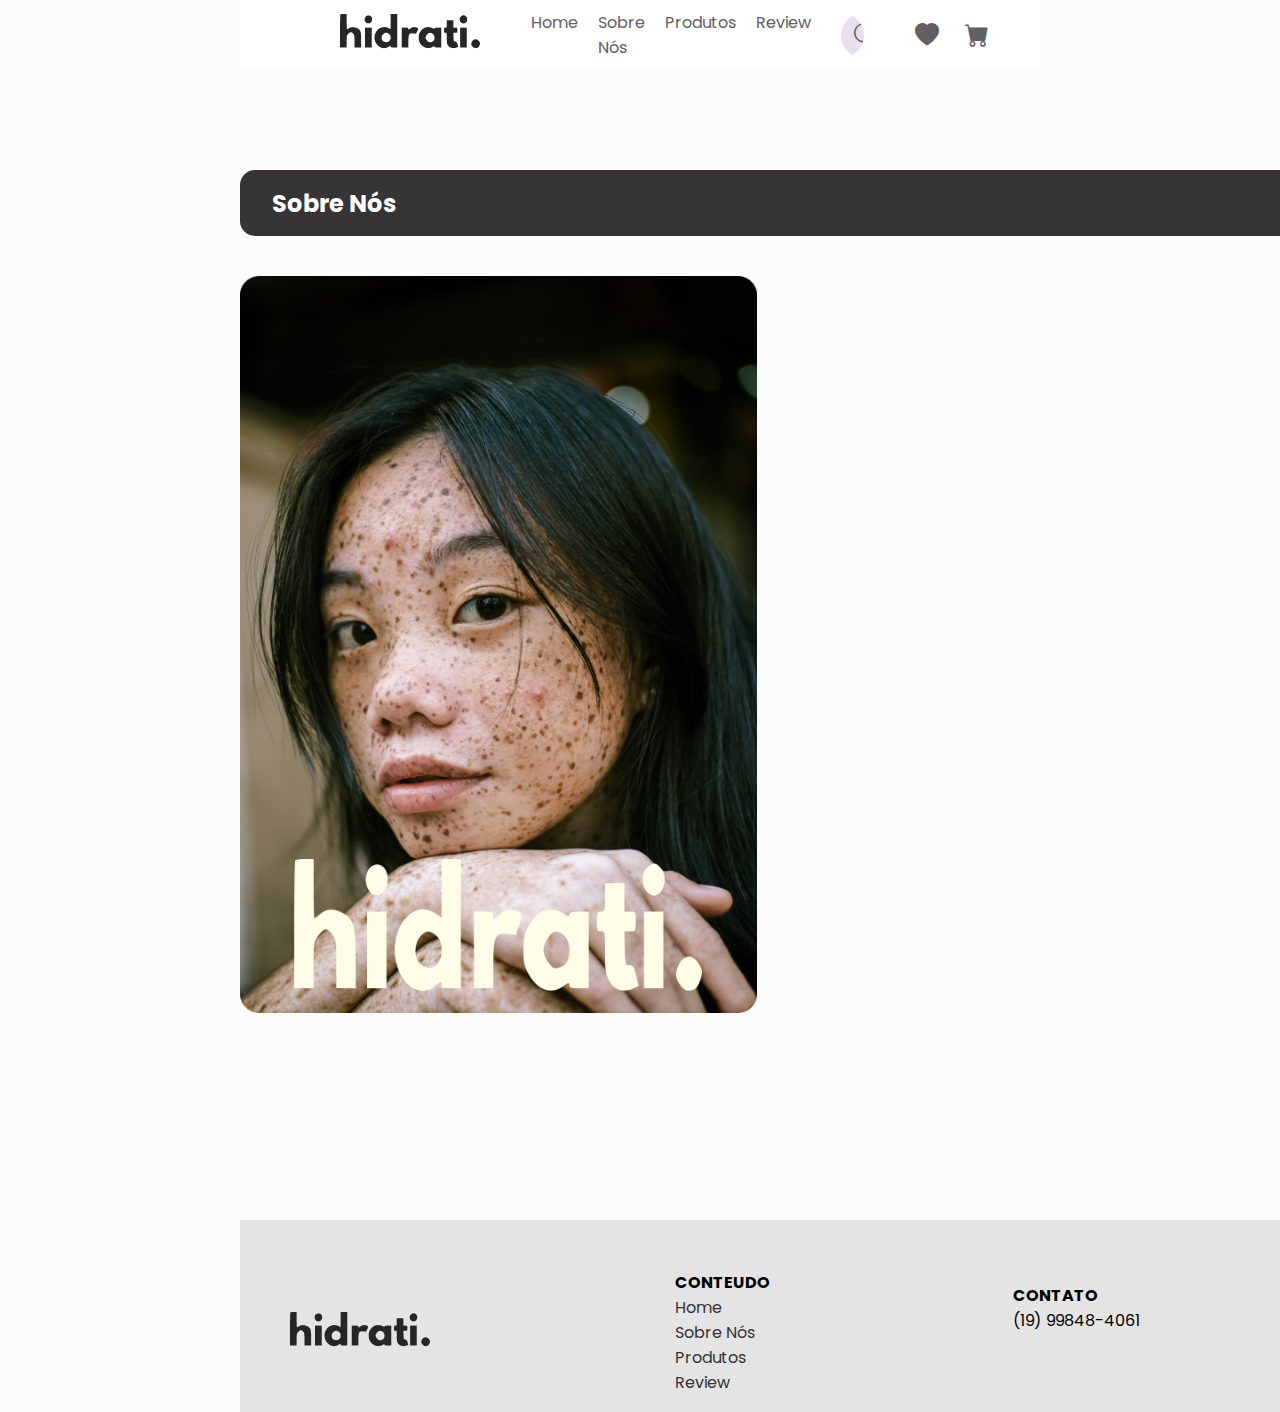
<file: Hidrati-JS/EcommerceVite-master/sobreNos.html>
<!DOCTYPE html>
<html lang="pt-br">
  <head>
    <title>Hidrati</title>
    <meta charset="UTF-8" />
    <meta name="viewport" content="width=device-width, initial-scale=1.0" />
    <link rel="stylesheet" href="./styles/styles.css" />
    <script type="module" src="./scripts/product.js" defer></script>
    <link rel="stylesheet" href="https://cdn.jsdelivr.net/npm/bootstrap-icons@1.11.3/font/bootstrap-icons.min.css">
    <link href="https://fonts.googleapis.com/css2?family=Poppins:ital,wght@0,100;0,200;0,300;0,400;0,500;0,600;0,700;0,800;0,900;1,100;1,200;1,300;1,400;1,500;1,600;1,700;1,800;1,900&display=swap" rel="stylesheet">
  
  </head>

  <body>
    <header>
        
      <div class="logo">
          <img src="./images/logo.png" alt="logo">
       </div>

      <div class="categorias">
          <ul>
              <li><a href="#home">Home</a></li>
              <li><a href="#sobre">Sobre Nós</a></li>
              <li><a href="#produtos">Produtos</a></li>
              <li><a href="#review">Review</a></li>
          </ul>
      </div>


      <nav>
          <i class="bi bi-search"></i>
          <input type="text" placeholder="Buscar..." >
      </nav>

      <div class="icons">
          <i class="bi bi-heart-fill" id="heart"></i>
          <i class="bi bi-cart-fill" id="cart"></i>
      </div>

</header>

<main>
  <div id="produtos">
    <h2>Sobre Nós</h2>
  </div>

  <section id="sobre_pagina">
    <div>
      <div>
        <img src="./images/img-sobre.png" alt="">
      </div>
    </div>
  </section>
</main>
  
<footer>
  <div class="footer">
        

    <div id="cate_footer">

    <div>
        <img src="./images/logo.png" alt="">
    </div>
        
    <div id="conteudo_links">
        <p id="conteudo">CONTEUDO</p>
        
        <ul>
            <li><a href="#home">Home</a></li>
            <li><a href="#sobre">Sobre Nós</a></li>
            <li><a href="#produtos">Produtos</a></li>
            <li><a href="#review">Review</a></li>
        </ul>
    </div>


    <div>
        <p id="contato">CONTATO</p>
        
        <p>(19) 99848-4061</p>
    </div>


    
    <div>
        <p id="siga">SIGA NOSSAS REDES</p>
       
        <i class="bi bi-linkedin"></i>
        <i class="bi bi-instagram"></i>
    </div>



    </div>

</div>

</footer>
</body>
</html>
</file>
<file: Hidrati-JS/EcommerceVite-master/styles/styles.css>
*{
    padding: 0;
    margin: 0;
    box-sizing: border-box;
    font-family: "Poppins", sans-serif;
   
}

body {
  
    width: 100%;
    padding-left: 240px;
    padding-right: 240px;
    background: #FCFCFC;
    
    
}

.poppins-thin {
    font-family: "Poppins", sans-serif;
    font-weight: 100;
    font-style: normal;
}

/*Start - HEADER*/

header { 
    background-color: #ffff;
    color: #626060;
    padding: 10px 0;
    display: flex;
    justify-content: space-between;
    align-items: center;
    
}

/* logo do cabeçalho */
.logo { 
    padding-left: 100px;
   
}


.categorias> ul {
    list-style: none;
    padding: 0;
    display: flex;
    padding-left: 30px;

}

.categorias>ul li {
    padding-left: 20px;
    
}

/* estilo do texto das categorias */
.categorias> ul li a {
    color: #626060;
    text-decoration: none;
    font-weight: medium;
    
}

/* transição de cor quando passar o mouse nas categorias */
.categorias> ul li a:hover {
    color: #000000;
    font-weight: bold;
}

/* barra de navegação de busca */
nav {
    display: flex; 
    align-items: center;
    justify-content: space-between; 
    border-radius: 25px; 
    overflow: hidden; 
    width: 18rem;
    
   
}

/* texto da barra de navegação */
nav input[type="text"] {
    border: none; 
    padding: 10px; 
    font-size: 16px;
    border-radius: 25px 0 0 25px;
    outline: none; 
    flex: 1; 
    color: #333; 
    background-color: #E9DFEF;
    padding-left: 50px;
}

/* icone lupa */
nav i {
    position: relative;
    left: 40px;
}

.icons {
   
   display: flex;
   column-gap: 20px;
   padding-right: 3rem;
   padding-left: 3rem;
   

}

/* icone coração */
.bi-heart-fill{
    transition: 0.3s ease;

}
.bi-heart-fill:hover{
    color: #F2BAC9;
    transform: scale(1.2);
}

/* icone carrinho de compras */
.bi-cart-fill{
    transition: 0.3s ease;
}

.bi-cart-fill:hover{
    color: #F2BAC9;
    transform: scale(1.2);

}

/*End - HEADER*/

/*Start - SLIDER*/

main{
    width: 100%;
}


/* foto inicial do site */
.inicial {

    background-image: url(./img/foto.inicial.png);
    background-size: cover; 
    background-position: center; 
    height: 42rem; 
    display: flex;
    flex-direction: column; 
    justify-content: center;
    align-items: center; 
    
}

/* posição do texto inicial */
.div_texto_inicial{
    padding: 6,25rem;
    padding-top: 12,5rem ;
    padding-left: 7rem;
}

.titulo_inicial {
    font-style: normal;
    font-size: 70px;
    color: #ffff;
    padding-right: 700px;
 
}

.subtitulo{
   
    font-style: normal;
    font-size: 20px;
    color: #ffff;
    padding-right: 700px;
    padding-top: 5px;
}

/* botão compre agora */
#compre_agora{
    color: #626060;
    border-radius: 33.5px;
    border: none;
    background-color: #E9DFEF;
    width: 154px;
    height: 37px;
    box-shadow: inset;
    cursor: pointer;
    transition: 0.3s ease;
    margin-top: 20px;

    
}
#compre_agora:hover{
    background: rgb(223,217,253);
    background: linear-gradient(124deg, rgba(223,217,253,1) 0%, rgba(233,223,239,1) 35%, rgba(238,227,231,1) 63%, rgba(243,230,214,1) 100%);
    transform: scale(1.1);
}


/*End - SLIDER*/ 



/*Start - CATALOGO*/
#novidades{
    display: flex;
    padding-left: 20px;
    margin-top: 2%;
    font-size: 30px;
}

.section-product-carrousel {
    position: relative;
    overflow: hidden; /* Garante que apenas 4 produtos fiquem visíveis */
  }

#section-1 {
    overflow: hidden;
    
}
  
.carrousel {
    display: flex;
    transition: transform 0.3s ease-in-out;
     /* Suaviza a transição */
}
.card {
  flex: 0 0 auto; /* Impede que os cards encolham ou cresçam */
  width: 100px; /* Ajuste de largura */
  margin-right: 20px; /* Espaço entre os cards */  
  min-width: 350px;
  background-color: #ffffff;
  padding: 16px;
  border-radius: 8px;
  box-shadow: 0 4px 8px rgba(0, 0, 0, 0.1);
  text-align: center;

    
}

.card img {
  width: 100%;
  height: 230px;
  border-radius: 4px;
  margin-bottom: 10px;
}

.card h3 {
  font-size: 18px;
  color: #333;
  margin: 10px 0;
}

.card .codigo {
  font-size: 14px;
  color: #777;
  margin: 5px 0;
}

.card .preco {
  font-size: 20px;
  font-weight: bold;
  color: #333;
  margin: 10px 0;
}

.card .parcelamento {
  font-size: 14px;
  color: #888;
  margin-bottom: 15px;
}

.card .comprar {
  background-color: #000000;
  color: #ffffff;
  border: none;
  padding: 10px;
  border-radius: 5px;
  cursor: pointer;
  font-size: 16px;
}

.card .comprar:hover {
  background-color: #6b6b6b;
}

button.prev, button.next {
  position: absolute;
  top: 50%;
  transform: translateY(-50%);
  background-color: #F2BAC9;
  color: white;
  border: none;
  padding: 10px 15px;
  border-radius: 5px;
  cursor: pointer;
  z-index: 10;
  border-radius: 50px;
}

button.prev {
  left: 10px;
}

button.next {
  right: 10px;
}

button.prev:hover, button.next:hover {
  background-color: #6b6b6b;
  border-radius: 50px;
  

}

/*End - CATALOGO*/

.sobre {
    display: flex;
    width: 100%;
    /* display: flex;
    /* justify-content: space-around;
    width: 100%; */
    margin-top: 90px;
    /* gap: 5rem; */
    background-color: #F8F4D7 ;
    width: 88rem;
    height: 621px;
   

}

.imagem-sobre {
    height: 621px;
    width: 426px;
    background-image: url(./img/sobre.png);
    

}


.container-texto p{
  

    width: 40rem;
    height: 10rem;
    font-style: normal;
    font-weight: 300;
    font-size: 20px;
    line-height: 28px;
    color: #626060;
    padding-top: 20px;
    padding-left: 100px;
    
    
}

.container-texto h2 {
    padding-left: 100px;
    padding-top: 40px;
    font-style: normal;
    font-weight: 400;
    font-size: 3rem;
    line-height: 41px;
    color: #000000;
}

.container-texto button{
    margin-top: 270px;
    margin-left: 100px;
    color: #626060;
    border-radius: 33.5px;
    border: none;
    background-color: #E9DFEF;
    width: 200px;
    height: 50px;
    box-shadow: inset;
    cursor: pointer;
    transition: 0.3s ease;
   
}

.container-texto button:hover{
    background: rgb(223,217,253);
    background: linear-gradient(124deg, rgba(223,217,253,1) 0%, rgba(233,223,239,1) 35%, rgba(238,227,231,1) 63%, rgba(243,230,214,1) 100%);
    transform: scale(1.1);

}


/* .container-foto img{
    width: 30rem;
    height: 20rem;
    padding-right: 4rem;
} */

#imagem-sobre{
    width: 33rem;
    padding-top: 3rem;
    
    
}



#div_sobre{
    width: 10px;
}

/*Start - FOOTER*/

.footer {
    background-color: #e4e4e4;
    width: 88rem;
    height: 12rem;
    margin-top: 200px;
}


.footer img {
    padding-left: 50px;
    padding-top: 50px;
}

.icon_footer {
    padding-left: 1100px;
    display: grid;
    
}

#cate_footer {
    display: flex;
    justify-content: space-between;
    align-items: center;
    flex-direction: row;


}
.catef {
    font-weight: bold;
}

#siga {
    padding-right: 100px;
    font-weight: bold;
    color: #000000;
}

#conteudo {
    padding-top: 50px;
    font-weight: bold;
    color: #000000;
}

#conteudo_links ul{
    list-style: none;
    

}

#conteudo_links ul li a {
    text-decoration: none;
    color: #333;
}

#contato {
    font-weight: bold;
    color: #000000;

}
/*End - FOOTER*/

.grid_col_1 img{
    width: 80%;
    height: 100%;
}

/*Start - SOBRE NOS*/
.conteudoSobreNos {
  display: flex;
  flex-direction: column;
  align-items: center;
}

.section {
  width: 1000px;
  border-radius: 20px;
  margin-bottom: 20px;
  display: flex;
  align-items: center;
  flex-direction: column;
  margin-top: 3%;
  background-color: #f5f7f9;
  padding: 1%;
  box-shadow: 0 4px 8px rgba(0, 0, 0, 0.1);
}

.section h1 {
  margin-bottom: 10px;
  font-size: 1.5em;
}

.section p {
  font-size: 1.1em;
  line-height: 1.6;
  text-align: justify;
  margin: 0;
}

#sobre_pagina div {
    padding-top: 20px;
}

#sobre_pagina img {
    width: 517px;
    height: 737px;
}

/*End - SOBRE NOS*/

/* CSS dos Componentes do Projeto - Utilize o inspecionar elementos antes de modificar os valores */

.container-flex {
    display: flex;
    justify-content: space-between;
    align-items: center;
}

.column {
    display: flex;
    flex-direction: column;
}

.carrousel {
    display: flex;
    transition: transform 0.5s ease;
    gap: 70px;
  }

.main-text{
    font-size: 1.5em;
    font-weight: 700;
    line-height: 1.5em;
}

.page-title-small {
    font-size: 0.875em;
    font-weight: 700;
    line-height: 1.5em;
}

.text-container {
    padding: 12px 32px;
    background-color: white; 
    border-radius: 15px;
    margin-bottom: 30px;
}

.product-card-title , 
.product-card-reference,
.product-card-price {
    font-size: 1.1em;
    font-weight: 500;
    line-height:1.125em ;
    padding-top: 20px;
    
}

.product-card-title{
        height: 36px;
        display: -webkit-box;
        line-clamp: 2;
        -webkit-line-clamp: 2;
        -webkit-box-orient: vertical;  
        overflow: hidden;
        text-overflow: ellipsis;
}

.product-card-reference{
    padding-top: 25px;
    padding-bottom: 16px;
    font-size: 12px;
    font-weight: 300;

}

.product-card-price {
    font-size: 1.5em;
    font-weight: 700;
    padding-bottom: 12px;
}

.product-card-installment {
    font-size: 0.75em;
    padding-bottom: 17px;
    font-weight: 300;
}

.product-card {
    display: flex;
    flex-direction: column;
    justify-content: space-between;
    background-color: #F5F5F5; 
    padding:16px;
    flex-grow: 0;
    flex-shrink: 0;
    flex-basis: 200px;
    border-radius: 8px;
    box-shadow: 0 4px 8px rgba(0, 0, 0, 0.1);
   
}

.product-card-fer{
    display: flex;
    align-items: center;
    justify-content: center;
    flex-direction: column;
}

.product-card img {
    width:100%;
    border-radius: 15px;
    object-fit: cover;
    width: 300px;
}

.product-card-btn {
    width: 100%;
    padding: 5px 20px;
    background-color: #ffffff;
    border-radius: 15px;
    color: #000;
    border: none;
}

.products-container {
    display: grid;
    grid-template-columns: 1fr 3fr;
    column-gap: 16px;
    padding-bottom: 50px;
    
}

#produtos {
    margin-top: 100px;
    display: flex;
    flex-direction: row;
    align-items: center;
    padding: 24px 32px;
    gap: 10px;
    width: 1415px;
    height: 66px;
    background: rgba(242, 186, 201, 0.67);
    border-radius: 15px;
    background-color: #363434;
}

#produtos h2 {
    color: #ffff;
}

.section-product-grid {
    padding-top: 1.125em;
    display: grid;
    grid-template-columns: 1fr 1fr 1fr;
    align-items: start;
    justify-items: center;
    column-gap: 16px;
    row-gap: 16px; 
}


#cate_produtos {
    background-color: #F8F4D7;
    width: 309px;
    height: 211px;
    margin-top: 20px;
    border-radius: 20px;
    padding-top: 20px;
    justify-content: center;

    
    

}

#cate_produtos > p {
    display: flex;
    padding-left: 15px;
    justify-content: flex-start;
    




  
}

.carrousel div.product-card.idprod:nth-of-type(1) div img {


    
}

#squad {
    display: flex;
    justify-content: space-around;
}

.section-product {
    padding: 3.125em 0;
    position: relative;
}

.section-product-carrousel {
    position: relative;
    max-width: 90%;
    margin: auto;
    overflow: hidden;
    padding: 20px 0;
  }

.prev, .next {
    position: absolute;
    top: 50%;
    transform: translateY(-50%);
    background-color: transparent;
    color: rgb(23, 23, 23);
    border: none;
    padding: 10px 20px;
    cursor: pointer;
    font-size: 32px;
  }
  
  .prev {
    left: -70px;
  }
  
  .next {
    right: -70px;
  }

  .grid_col_1 {
    grid-area: col1;
    padding:25px
}

.grid_col_2 {
    grid-area: col2;
    padding: 25px;
}


#product_page, #checkout, #billing{
    display: grid;
    column-gap: 32px;
    grid-template-columns: 2fr 1fr;
    grid-template-areas: "col1 col2";
}

.product.text-container.page-title-small {
    margin-top: 24px;
    background-color: #F2BAC9;
}

.product.text-container {
    margin: 10 0;
    background-color: #F5F5F5;
}

.product.text-container h4 {
    font-weight: 400;
    font-size: 0.875em;
    padding-bottom: 5px;
}

.product.main-text {
    font-size:1.2em;
}

/* product page grid */

.product_images_container{
    display: flex;
    column-gap: 32px;
}

.images_selector{
    display: flex;
    flex-direction: column;
    flex-basis: 120px;
    align-items: center;
}

.bi::before, [class*=" bi-"]::before, [class^=bi-]::before {
    padding: 6px;
    font-size: 24px;
    display: inline-block;
    font-style: normal;
    font-weight: 900 !important;
    font-variant: normal;
    text-transform: none;
    line-height: 1;
    vertical-align: -0.125em;
    -webkit-font-smoothing: antialiased;
    -moz-osx-font-smoothing: grayscale;
}

.images_selector ul{
   list-style: none;
}

.images_selector li{
    padding: 10px 0;
 }

.product_thumb {
    width: 100%;
}



.images_main {
    flex-basis: 565px;
    padding-top: 75px;
}

.images_main img{
    width: 100%;
}

.product_description_container {
    padding-top: 32px;
}

.product_description_container h3.main-text{
    padding: 20px 0 12px;
    font-size: 1.2em;
}

.product_description_container p{
   line-height: 24px;
   padding-bottom: 32px;
}

.product_price_container {
    padding-bottom: 40px;
}

.product_price_container h2{
    font-size: 2em;
    font-weight: 700;
    padding-bottom: 16px;
    line-height: 18px;

}

.product_price_container h5{
    font-size: 0.875em;
    font-weight: 400;
    padding-bottom: 10px;
    line-height: 18px;

}

.quantity {
    display: flex;
    justify-content: flex-start;
    column-gap: 16px;


}

.quantity input{
    border:1px solid #626060;
    border-radius: 30px;
    padding:4px 8px;
    width: 100%;
    font-size: 20px;
    width: 78px;
    height: 37px;
    margin-top: 10px;
  
}

.shop_btn {
    padding: 16px 32px;
    color: white;
    border-radius: 5px;
    border: none;
    text-transform: uppercase;
    background-color: #000;
    width: 173px;
    height: 37px;
    background: rgba(242, 186, 201, 0.67);
    box-shadow: 0px 4px 4px rgba(0, 0, 0, 0.34);
    border-radius: 33.5px;
    margin-top: 10px;

}

.freight_container {
    padding: 8px 16px;
    border-radius: 40px;
    margin-bottom: 30px;
    background-color: #FCFCFC;
}

.freight_container .container-flex{
    border-radius: 5px;
    margin: 8px 0px 5px;
    column-gap: 5px;
    
}



.freight_container form label{
   font-size: 0.875em;
   padding-left: 10px;
   
}

.freight_container form input[type="text"]{
    border:1px solid #626060;
    border-radius: 30px;
    padding:4px 8px;
    width: 100%;
 }



 .container-flex button {
    padding:4px 8px;
    color: white;
    background-color: #626060; 
    border: none;
    border-radius: 20px;

 }

 .freight_container p a {
    text-decoration: none;
    color: #000; 
    font-size: 12px;
    padding-left: 10px;
 }

 .freight_pricing {
    background-color: #ffffff;
    border: 1px solid #000;
    padding: 16px 16px;
    border-radius: 5px;
    justify-content: flex-start;
    column-gap: 20px;
    margin-bottom: 16px;
}

.pricing h3{
    font-size: 1em;
    font-weight: 700;
    line-height: 18px;
    
}

.pricing p{
    font-size: 0.875em;
    font-weight: 400;
    line-height: 18px;
    
}

.freight_pricing:nth-child(3){
    background-color: #F8F4D7;
    border: none;
    width: 343px;
    height: 77px;
    border-radius: 30px;
  

   
}

.freight_pricing:nth-child(4){
    background-color: #F8F4D7;
    border: none;
    width: 343px;
    height: 77px;
    border-radius: 30px;
   
}



.product.text-container p {
    font-size: 0.875em;
    padding: 10px 0px;
}

.cart_item {
    display: flex;
    justify-content: space-between;
    align-items: center;
    column-gap: 32px;
    margin-bottom: 32px;
}

.cart_item_main_img {
    flex-basis: 180px;
    border-radius: 5px;
}

.cart_item_main_img img{
    width: 120px;
    object-fit: cover;
}

.cart_item_info p:first-child {
    font-size: 0.875em;
    font-weight: 700;
    padding: 0;
    padding-bottom: 5px;
}

.cart_item_info p:nth-child(2) {
    font-size: 0.875em;
    font-weight: 400;
    padding: 0;
    padding-bottom: 10px;
}

.cart_item_info h3{
    font-size: 1.2em;
    font-weight: 700;
    padding: 0;
    padding-bottom: 8px;
}

.cart_item_qtd_selector {
    display: flex;
    justify-content: space-between;
    align-items: center;
}

.cart_item_qtd_selector_container {
    display: flex;
    align-items: center;
    justify-content: space-between;
    border: 1px solid #cccccc;
    border-radius: 5px;
}

.cart_item_qtd_selector button {
    background-color: #f1efef;
    padding: 3px 25px;
    border: none;
    border-radius: 5px;
    color: #c4c3c3;
    font-size: 12px;

}

.cart_item_qtd_selector_container span{
    padding: 3px 24px;
}

.bi::before, [class*=" bi-"]::before, [class^=bi-]::before
{
    padding: 3px;
}

.total_container {
    align-items: stretch;
    border: 1px solid #000;
    padding: 16px;
    border-radius: 5px;
    margin-bottom: 15px;
}

.checkout_btn {
        margin-bottom: 15px;
        width: 100%;
        font-size: 20px;
        padding: 10px 0px;
    }

.total {
        padding-bottom: 10px;

    }

.total:nth-child(2) h3{
    font-size: 14px;
    font-weight: 600;
}

.total:nth-child(3){
    border-top: 1px solid #000;
    padding-top: 5px;
}

.payment {
    padding:10px 0px
}

.form-field {
    display: flex;
    flex-direction: column;
    margin: 15px 0px;
    width:100%
}

.form-field label {
    padding-bottom: 5px;
    font-size: 12px;
}

.form-field input, select{
    padding:10px;
    font-size: 16px;
    border-radius: 10px;
    border: 1px solid #e4e4e4;
}

.form-field.cep,.form-field.uf{
    width: 20%;
}


.form-group {
    column-gap: 16px;
}

.pay-method input{
    margin-right: 3px;
}

.cvv{
    width: 20%;
}

.val{
    width: 30%;
}

.card-info{
    display: flex;
    flex-direction: row;
    flex-wrap: wrap;
    width: 100%;
    justify-content: flex-start;
    column-gap: 16px;
}

#orders{
    display: grid;
    grid-template-columns: 4fr 1fr;
    grid-template-areas: "col1 col2";
}

.order-card, .order-card ul {
    list-style: none;
}

.order-card ul{
    display: flex;
    justify-content: space-between;
}
.order-card ul:nth-of-type(2){
    display: flex;
    flex-direction: column;
}
</file>
